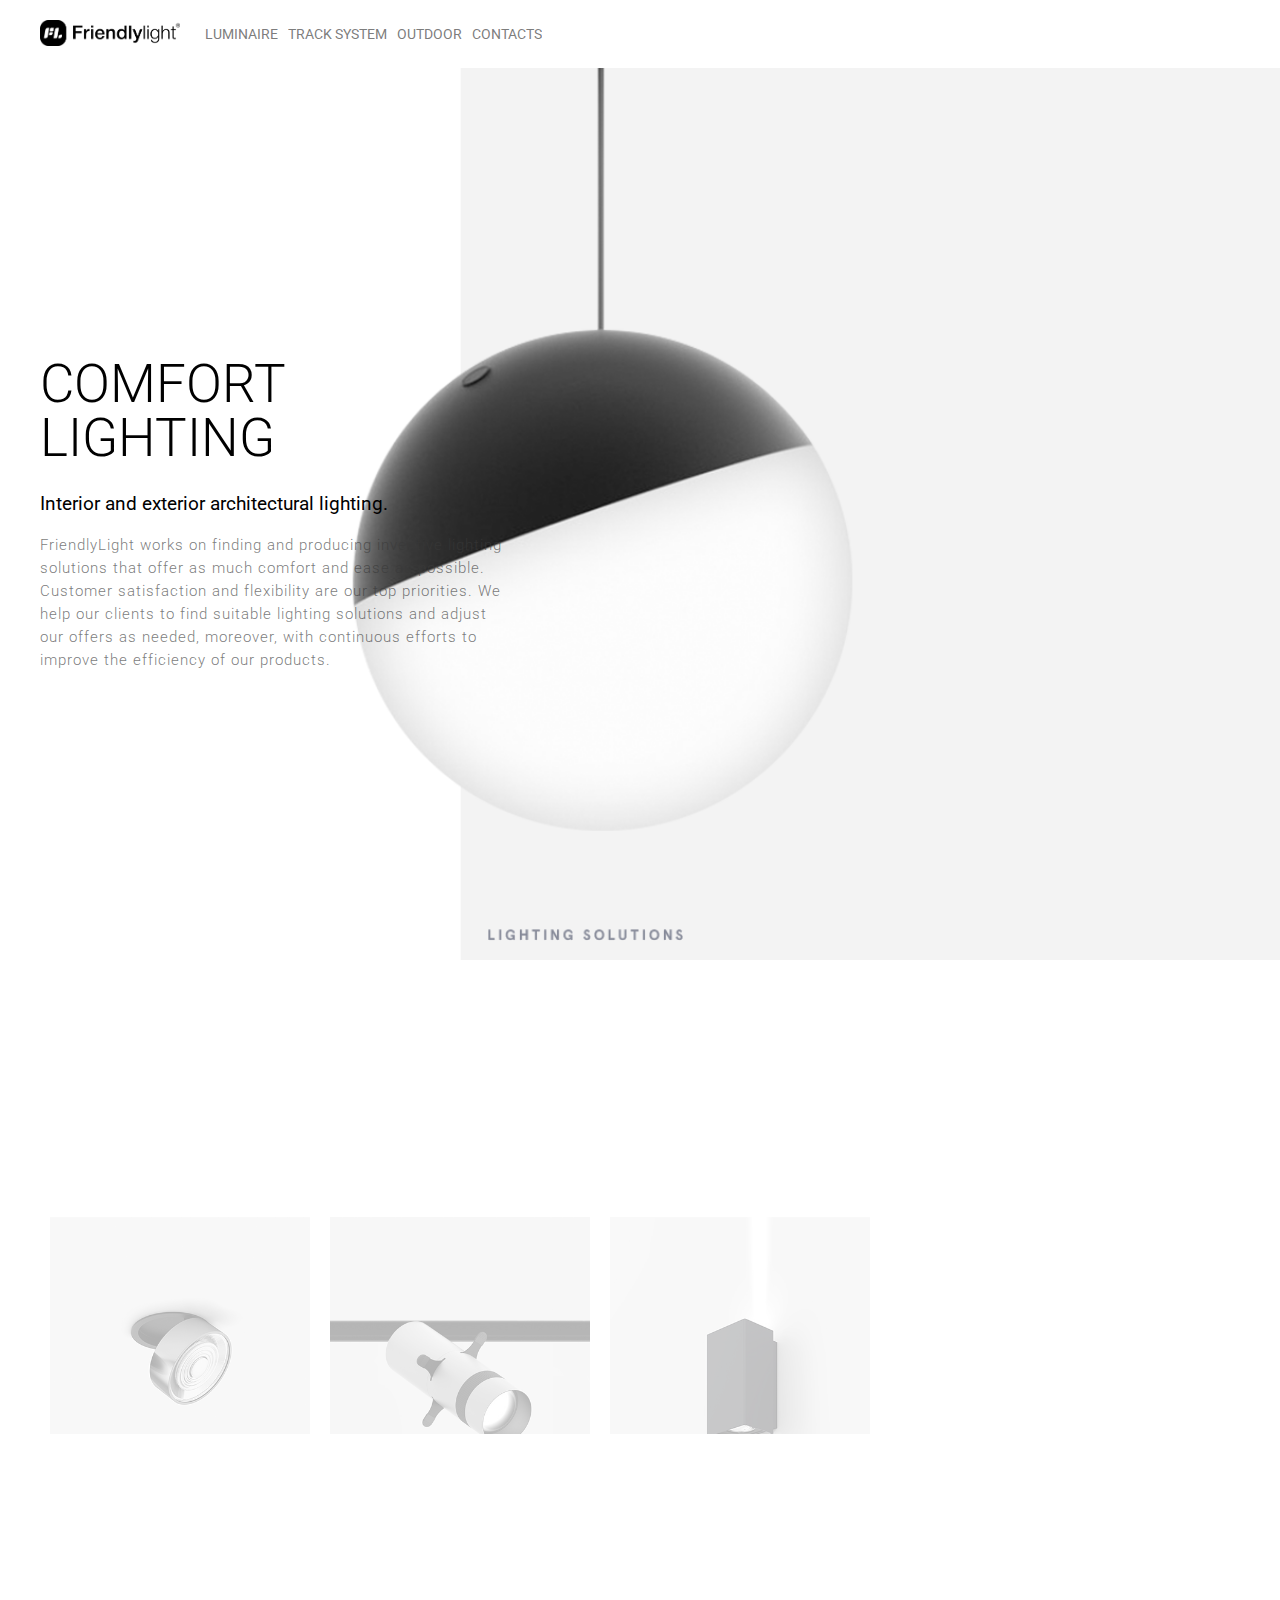
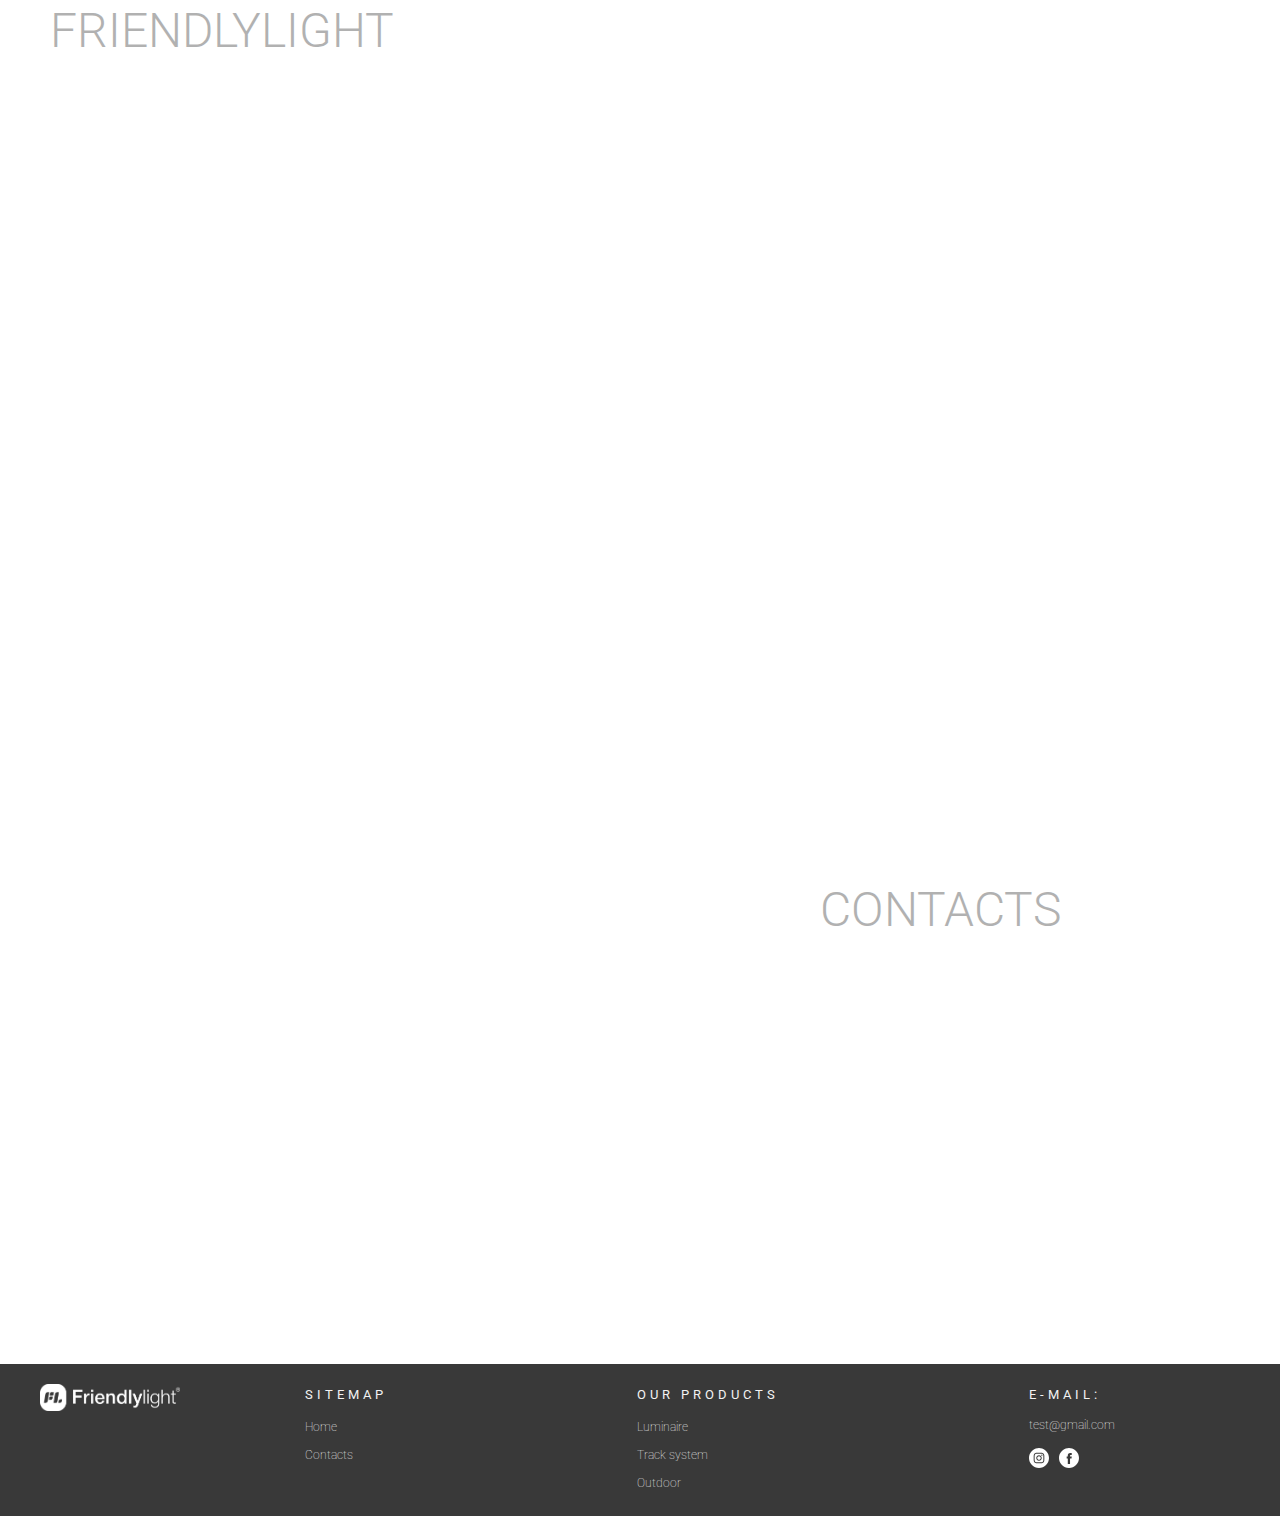
<file: index.html>
<!DOCTYPE html>
<html lang="en">

<head>
    <meta charset="UTF-8">
    <meta http-equiv="X-UA-Compatible" content="IE=edge">
    <meta name="viewport" content="width=device-width, initial-scale=1.0">

    <link rel="stylesheet" href="./assets/style/css/base.css" />
    <link rel="stylesheet" href="./assets/style/css/header.css" />
    <link rel="stylesheet" href="./assets/style/css/footer.css" />
    <link rel="stylesheet" href="./assets/style/css/main.css" />
    <link rel="stylesheet" href="./assets/style/css/about.css" />
    <link rel="stylesheet" href="./assets/style/css/homeProduct.css" />
    <link rel="stylesheet" href="./assets/style/css/homeService.css" />
    <link rel="stylesheet" href="./assets/style/css/homeContacts.css" />
    <link rel="stylesheet" href="./assets/style/css/productsPage.css" />
    <link rel="stylesheet" href="./assets/style/css/cardPages.css" />

    <title>Friendly Light</title>
</head>

<body>
    <header class="header">
        <div class="header-container">
            <div class="logo">
                <a class="logo__link" href="index.html">
                    <img class="logo__img" src="./assets/img/logo/logo1.png" alt="">
                </a>
            </div>
            <div class="navbar">
                <ul class="navbar-items">
                    <li class="navbar-item">
                        <a href="luminaire.html" class="navbar-link">Luminaire</a>
                    </li>
                    <li class="navbar-item">
                        <a href="trackSystem.html" class="navbar-link">Track system</a>
                    </li>
                    <li class="navbar-item">
                        <a href="outdoor.html" class="navbar-link">Outdoor</a>
                    </li>
                    <!-- <li class="navbar-item">
                        <a href="" class="navbar-link">Downloads</a>
                    </li> -->
                    <li class="navbar-item">
                        <a href="contacts.html" class="navbar-link">Contacts</a>
                    </li>
                </ul>
            </div>
            <div class="navbar-navigation">
                <button class="navbar-navigation__btn"><span></span></button>
            </div>
            <div class="navbar-mob">
                <ul class="navbar-mob-container">
                    <li class="navbar-mob-item">
                        <a href="luminaire.html" class="navbar-mob-link">Luminaire</a>
                    </li>
                    <li class="navbar-mob-item">
                        <a href="trackSystem.html" class="navbar-mob-link">Track system</a>
                    </li>
                    <li class="navbar-mob-item">
                        <a href="outdoor.html" class="navbar-mob-link">Outdoor</a>
                    </li>
                    <!-- <li class="navbar-mob-item">
                        <a href="" class="navbar-mob-link">Downloads</a>
                    </li> -->
                    <li class="navbar-mob-item">
                        <a href="contacts.html" class="navbar-mob-link">Contacts</a>
                    </li>
                </ul>
            </div>
        </div>
    </header>


    <main class="main">
        <section class="section home-about">
            <div class="about-container">
                <div class="title-content">
                    <h1 class="_anim-items _anim-no-hide">COMFORT LIGHTING</h1>
                    <h4 class="_anim-items _anim-no-hide">Interior and exterior architectural lighting.</h4>
                    <p class="_anim-items _anim-no-hide">FriendlyLight works on finding and producing inventive lighting
                        solutions that offer as much
                        comfort and
                        ease as possible. Customer satisfaction and flexibility are our top priorities. We help our
                        clients to find suitable lighting solutions and adjust our offers as needed, moreover, with
                        continuous efforts to improve the efficiency of our products.</p>
                </div>
                <div class="about-img _anim-items _anim-no-hide">
                    <img src="./assets/img/homePage/slide_16.png" alt="">
                </div>
            </div>

        </section>
        <section class="section home-products">
            <div class="products-container">
                <div class="container-links">
                    <a href="luminaire.html" class="card-link-item _anim-items _anim-no-hide">
                        <img src="./assets/img/homePage/group_home_1648806553.jpg" alt="">
                        <div class="card-link-name">
                            <h5>Luminaire</h5>
                        </div>
                    </a>
                    <a href="trackSystem.html" class="card-link-item _anim-items _anim-no-hide">
                        <img src="./assets/img/homePage/group_home_1632754649.jpg" alt="">
                        <div class="card-link-name">
                            <h5>Track system</h5>
                        </div>
                    </a>
                    <a href="outdoor.html" class="card-link-item _anim-items _anim-no-hide">
                        <img src="./assets/img/homePage/group_home_1648806710.jpg" alt="">
                        <div class="card-link-name">
                            <h5>Outdoor</h5>
                        </div>
                    </a>
                </div>
                <div class="title-content-products _anim-items _anim-no-hide">
                    <h2>products</h2>
                </div>

            </div>

        </section>
        <section class="section home-service">
            <div class="service-container">
                <div class="title-content-service">
                    <h2 class="_anim-items _anim-no-hide">FriendlyLight</h2>
                    <h4 class="_anim-items _anim-no-hide">leader who sets the standards</h4>
                    <ul class="service-menu">
                        <li class="service-item _anim-items _anim-no-hide">
                            <div class="service-item-title">
                                <div class="service-item-title__img">
                                    <img src="./assets/svg/svgHome/phone.svg" alt="">
                                </div>
                                <span>service</span>

                            </div>
                            <p>We always make surethat the client is satisfied.</p>
                        </li>
                        <li class="service-item _anim-items _anim-no-hide">
                            <div class="service-item-title">
                                <div class="service-item-title__img">
                                    <img src="./assets/svg/svgHome/hard.svg" alt="">
                                </div>
                                <span>QUALITY</span>

                            </div>
                            <p>We can achieve our low defect percentage by collaborating with leading market suppliers
                                for our components.</p>
                        </li>
                        <li class="service-item _anim-items _anim-no-hide">
                            <div class="service-item-title">
                                <div class="service-item-title__img">
                                    <img src="./assets/svg/svgHome/brend.svg" alt="">
                                </div>
                                <span>BRANDS</span>

                            </div>
                            <p>FriendlyLight’s key partners include: TCI, TRIDONIC, CREE, CITIZEN, SAMSUNG, BRIDGELUX,
                                LUMILEDS, TE Electronics.</p>
                        </li>
                        <li class="service-item _anim-items _anim-no-hide">
                            <div class="service-item-title">
                                <div class="service-item-title__img">
                                    <img src="./assets/svg/svgHome/text.svg" alt="">
                                </div>
                                <span>DESIGN</span>

                            </div>
                            <p>FriendlyLight luminaires have a modern design and are always in trend.</p>
                        </li>
                    </ul>
                </div>
                <div class="service-img _anim-items _anim-no-hide">
                    <img src="./assets/img/homePage/citem_66_1666196350.jpg" alt="">
                </div>
            </div>

        </section>
        <section class="section home-contacts">
            <div class="contacts-container">
                <div class="contacts-form _anim-items _anim-no-hide">
                    <form class="home-form" action="">
                        <input class="home-form__input" type="text" placeholder="Name">
                        <input class="home-form__input" type="email" placeholder="E-mail">
                        <input class="home-form__input" type="tel" placeholder="Phone number">
                        <textarea class="home-form__input" name="" id="" cols="30" rows="5"
                            placeholder="Message"></textarea>
                        <button class="home-form__button"><span>send</span></button>


                    </form>
                </div>
                <div class="contacts-title">
                    <h2 class="_anim-items _anim-no-hide">Contacts</h2>
                    <h4 class="_anim-items _anim-no-hide">ADMINISTRATION:</h4>
                    <a class="_anim-items _anim-no-hide" href="">testAdmin@gmai.com</a>
                    <h4 class="_anim-items _anim-no-hide">COMMERCIAL:</h4>
                    <a class="_anim-items _anim-no-hide" href="">testCommercial@gmai.com</a>
                </div>
            </div>
        </section>
    </main>


    <footer class="footer">
        <div class="footer-container">
            <div class="logo">
                <a class="logo__link" href="index.html">
                    <img class="logo__img" src="./assets/img/logo/logo3.png" alt="">
                </a>
            </div>
            <div class="footer-content">
                <div class="footer-item">
                    <h5>Sitemap</h5>
                    <div class="footer-link"><a href="index.html">Home</a></div>
                    <div class="footer-link"><a href="contacts.html">Contacts</a></div>
                </div>
                <div class="footer-item">
                    <h5> Our products</h5>
                    <div class="footer-link"><a href="luminaire.html">Luminaire</a></div>
                    <div class="footer-link"><a href="trackSystem.html">Track system</a></div>
                    <div class="footer-link"><a href="outdoor.html">Outdoor</a></div>
                </div>
                <div class="footer-item">
                    <h5>E-mail:</h5>
                    <a href="">test@gmail.com</a>
                    <div class="social-block">
                        <div class="social-block__item">
                            <a href=""><img src="./assets/svg/svgFooter/Instagram_white.svg" alt=""></a>
                        </div>
                        <div class="social-block__item">
                            <a href=""><img src="./assets/svg/svgFooter/Facebook_white.svg" alt=""></a>
                        </div>
                    </div>
                </div>
            </div>
        </div>
    </footer>


    <script type="module" src="app.js"></script>
</body>

</html>
</file>
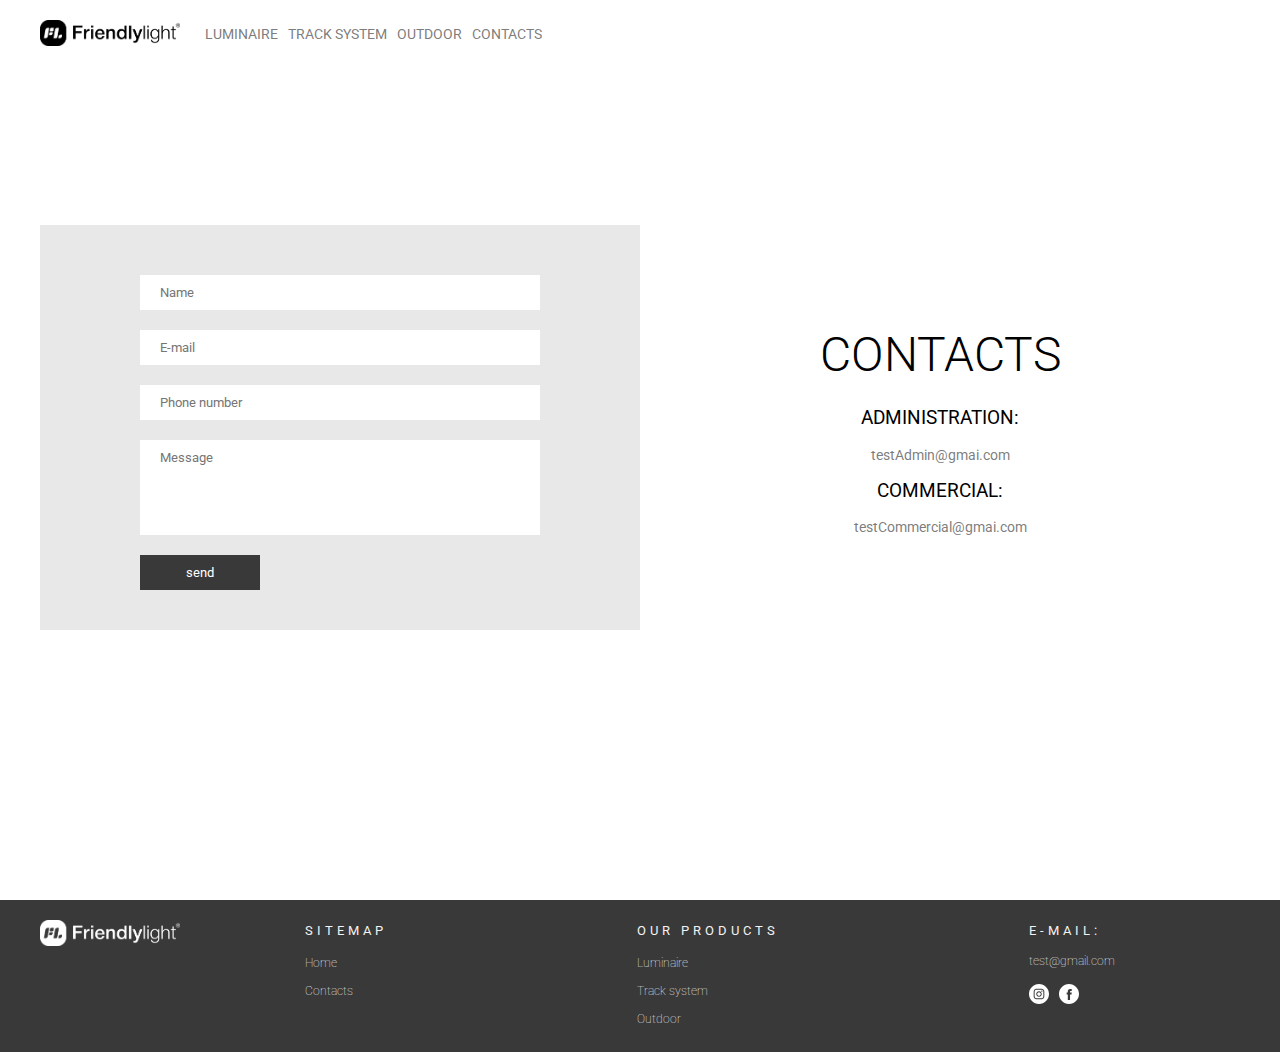
<file: contacts.html>
<!DOCTYPE html>
<html lang="en">

<head>
    <meta charset="UTF-8">
    <meta http-equiv="X-UA-Compatible" content="IE=edge">
    <meta name="viewport" content="width=device-width, initial-scale=1.0">

    <link rel="stylesheet" href="./assets/style/css/base.css" />
    <link rel="stylesheet" href="./assets/style/css/header.css" />
    <link rel="stylesheet" href="./assets/style/css/footer.css" />
    <link rel="stylesheet" href="./assets/style/css/main.css" />
    <link rel="stylesheet" href="./assets/style/css/about.css" />
    <link rel="stylesheet" href="./assets/style/css/homeProduct.css" />
    <link rel="stylesheet" href="./assets/style/css/homeService.css" />
    <link rel="stylesheet" href="./assets/style/css/homeContacts.css" />
    <link rel="stylesheet" href="./assets/style/css/productsPage.css" />
    <link rel="stylesheet" href="./assets/style/css/cardPages.css" />

    <title>Contacts</title>
</head>

<body>
    <header class="header">
        <div class="header-container">
            <div class="logo">
                <a class="logo__link" href="index.html">
                    <img class="logo__img" src="./assets/img/logo/logo1.png" alt="">
                </a>
            </div>
            <div class="navbar">
                <ul class="navbar-items">
                    <li class="navbar-item">
                        <a href="luminaire.html" class="navbar-link">Luminaire</a>
                    </li>
                    <li class="navbar-item">
                        <a href="trackSystem.html" class="navbar-link">Track system</a>
                    </li>
                    <li class="navbar-item">
                        <a href="outdoor.html" class="navbar-link">Outdoor</a>
                    </li>
                    <!-- <li class="navbar-item">
                        <a href="" class="navbar-link">Downloads</a>
                    </li> -->
                    <li class="navbar-item">
                        <a href="#" class="navbar-link">Contacts</a>
                    </li>
                </ul>
            </div>
            <div class="navbar-navigation">
                <button class="navbar-navigation__btn"><span></span></button>
            </div>
            <div class="navbar-mob">
                <ul class="navbar-mob-container">
                    <li class="navbar-mob-item">
                        <a href="luminaire.html" class="navbar-mob-link">Luminaire</a>
                    </li>
                    <li class="navbar-mob-item">
                        <a href="trackSystem.html" class="navbar-mob-link">Track system</a>
                    </li>
                    <li class="navbar-mob-item">
                        <a href="outdoor.html" class="navbar-mob-link">Outdoor</a>
                    </li>
                    <!-- <li class="navbar-mob-item">
                        <a href="" class="navbar-mob-link">Downloads</a>
                    </li> -->
                    <li class="navbar-mob-item">
                        <a href="contacts.html" class="navbar-mob-link">Contacts</a>
                    </li>
                </ul>
            </div>
        </div>
    </header>


    <main class="main">
        <section class="section home-contacts">
            <div class="contacts-container">
                <div class="contacts-form _anim-items _anim-no-hide">
                    <form class="home-form" action="">
                        <input class="home-form__input" type="text" placeholder="Name">
                        <input class="home-form__input" type="email" placeholder="E-mail">
                        <input class="home-form__input" type="tel" placeholder="Phone number">
                        <textarea class="home-form__input" name="" id="" cols="30" rows="5"
                            placeholder="Message"></textarea>
                        <button class="home-form__button"><span>send</span></button>


                    </form>
                </div>
                <div class="contacts-title">
                    <h2 class="_anim-items _anim-no-hide">Contacts</h2>
                    <h4 class="_anim-items _anim-no-hide">ADMINISTRATION:</h4>
                    <a class="_anim-items _anim-no-hide" href="">testAdmin@gmai.com</a>
                    <h4 class="_anim-items _anim-no-hide">COMMERCIAL:</h4>
                    <a class="_anim-items _anim-no-hide" href="">testCommercial@gmai.com</a>
                </div>
            </div>
        </section>
    </main>


    <footer class="footer">
        <div class="footer-container">
            <div class="logo">
                <a class="logo__link" href="index.html">
                    <img class="logo__img" src="./assets/img/logo/logo3.png" alt="">
                </a>
            </div>
            <div class="footer-content">
                <div class="footer-item">
                    <h5>Sitemap</h5>
                    <div class="footer-link"><a href="index.html">Home</a></div>
                    <div class="footer-link"><a href="contacts.html">Contacts</a></div>
                </div>
                <div class="footer-item">
                    <h5> Our products</h5>
                    <div class="footer-link"><a href="luminaire.html">Luminaire</a></div>
                    <div class="footer-link"><a href="trackSystem.html">Track system</a></div>
                    <div class="footer-link"><a href="outdoor.html">Outdoor</a></div>
                </div>
                <div class="footer-item">
                    <h5>E-mail:</h5>
                    <a href="">test@gmail.com</a>
                    <div class="social-block">
                        <div class="social-block__item">
                            <a href=""><img src="./assets/svg/svgFooter/Instagram_white.svg" alt=""></a>
                        </div>
                        <div class="social-block__item">
                            <a href=""><img src="./assets/svg/svgFooter/Facebook_white.svg" alt=""></a>
                        </div>
                    </div>
                </div>
            </div>
        </div>
    </footer>


    <script type="module" src="app.js"></script>
</body>

</html>
</file>
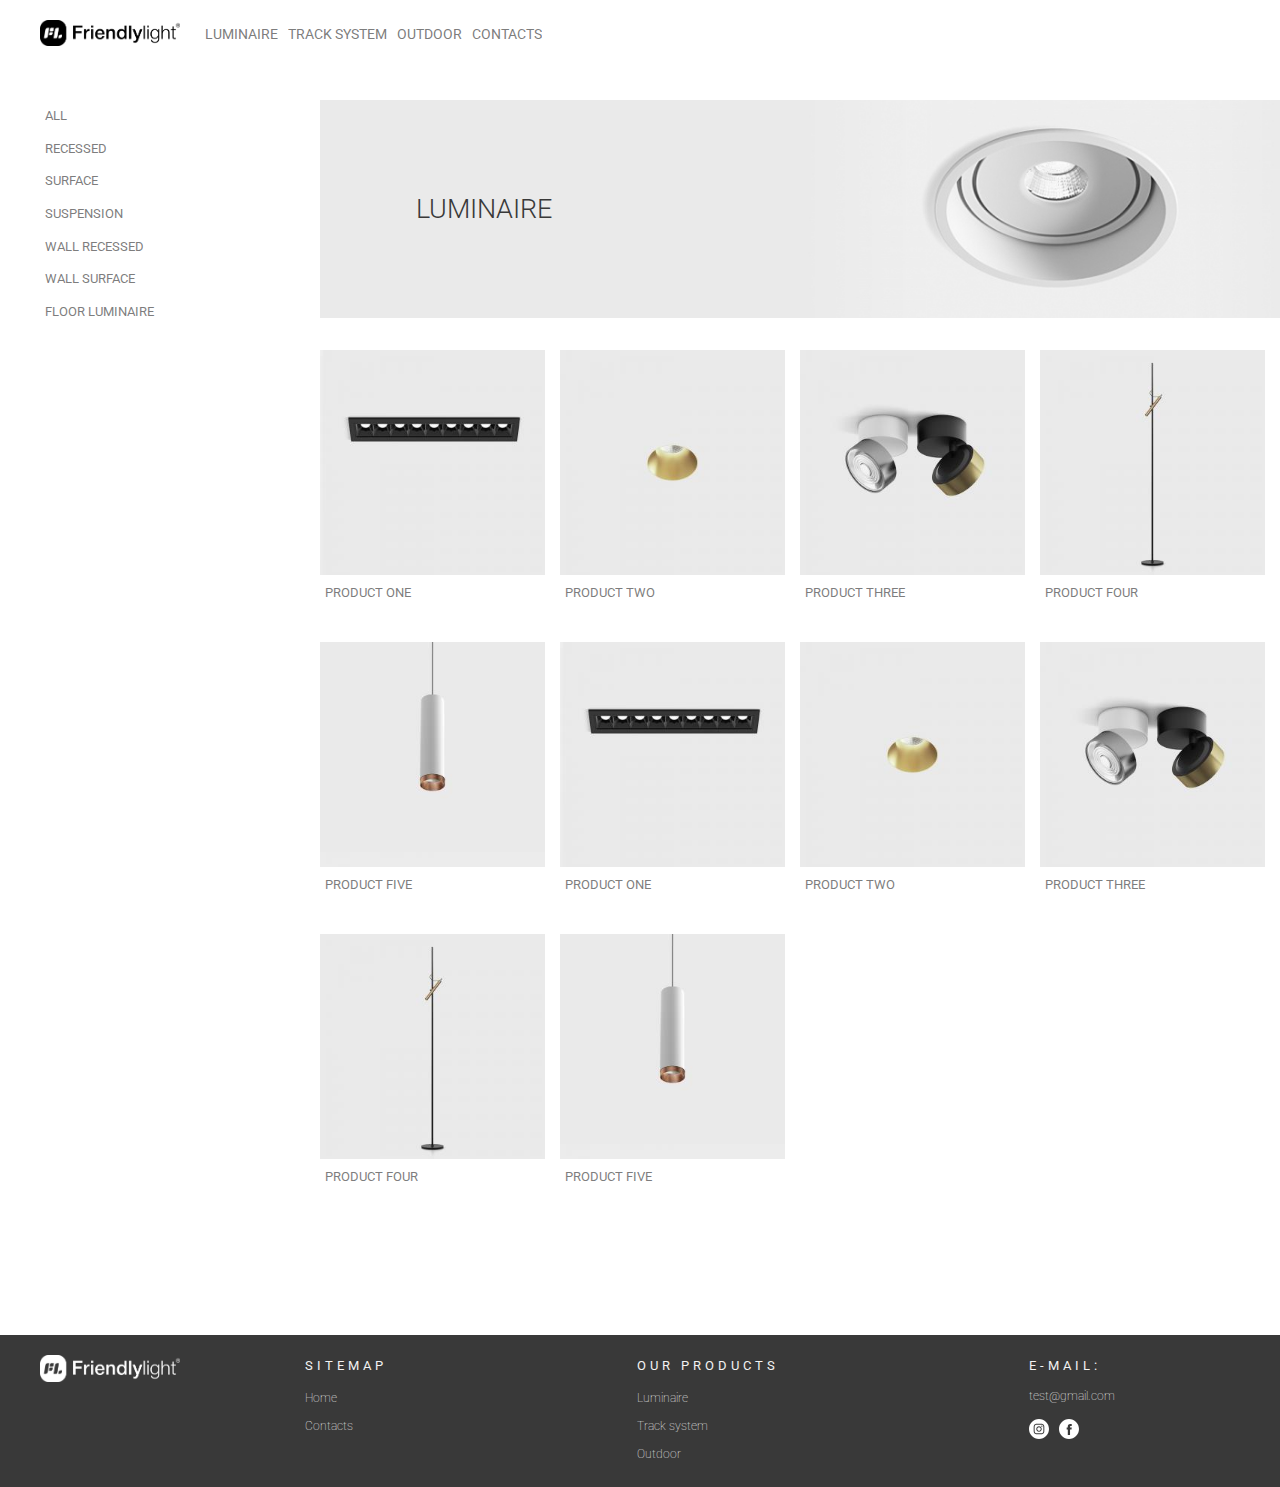
<file: luminaire.html>
<!DOCTYPE html>
<html lang="en">

<head>
    <meta charset="UTF-8">
    <meta http-equiv="X-UA-Compatible" content="IE=edge">
    <meta name="viewport" content="width=device-width, initial-scale=1.0">

    <link rel="stylesheet" href="./assets/style/css/base.css" />
    <link rel="stylesheet" href="./assets/style/css/header.css" />
    <link rel="stylesheet" href="./assets/style/css/footer.css" />
    <link rel="stylesheet" href="./assets/style/css/main.css" />
    <link rel="stylesheet" href="./assets/style/css/about.css" />
    <link rel="stylesheet" href="./assets/style/css/homeProduct.css" />
    <link rel="stylesheet" href="./assets/style/css/homeService.css" />
    <link rel="stylesheet" href="./assets/style/css/homeContacts.css" />
    <link rel="stylesheet" href="./assets/style/css/productsPage.css" />
    <link rel="stylesheet" href="./assets/style/css/cardPages.css" />


    <title>Luminaire</title>
</head>

<body>
    <header class="header">
        <div class="header-container">
            <div class="logo">
                <a class="logo__link" href="index.html">
                    <img class="logo__img" src="./assets/img/logo/logo1.png" alt="">
                </a>
            </div>
            <div class="navbar">
                <ul class="navbar-items">
                    <li class="navbar-item">
                        <a href="" class="navbar-link">Luminaire</a>
                    </li>
                    <li class="navbar-item">
                        <a href="trackSystem.html" class="navbar-link">Track system</a>
                    </li>
                    <li class="navbar-item">
                        <a href="outdoor.html" class="navbar-link">Outdoor</a>
                    </li>
                    <!-- <li class="navbar-item">
                        <a href="" class="navbar-link">Downloads</a>
                    </li> -->
                    <li class="navbar-item">
                        <a href="contacts.html" class="navbar-link">Contacts</a>
                    </li>
                </ul>
            </div>
            <div class="navbar-navigation">
                <button class="navbar-navigation__btn"><span></span></button>
            </div>
            <div class="navbar-mob">
                <ul class="navbar-mob-container">
                    <li class="navbar-mob-item">
                        <a href="" class="navbar-mob-link">Luminaire</a>
                    </li>
                    <li class="navbar-mob-item">
                        <a href="trackSystem.html" class="navbar-mob-link">Track system</a>
                    </li>
                    <li class="navbar-mob-item">
                        <a href="outdoor.html" class="navbar-mob-link">Outdoor</a>
                    </li>
                    <!-- <li class="navbar-mob-item">
                        <a href="" class="navbar-mob-link">Downloads</a>
                    </li> -->
                    <li class="navbar-mob-item">
                        <a href="contacts.html" class="navbar-mob-link">Contacts</a>
                    </li>
                </ul>
            </div>
        </div>
    </header>


    <main class="main visibleContent">
        <section class="productsPage-section">
            <div class="productsPage-container">
                <ul class="productsPage-content productsPage-content-links">
                    <li class="productsPage-content-links__items">
                        <div href="" class="productsPage-content-links__link">
                            <h5>all</h5>
                        </div>
                    </li>
                    <li class="productsPage-content-links__items">
                        <div href="" class="productsPage-content-links__link">
                            <h5>Recessed</h5>
                        </div>
                    </li>
                    <li class="productsPage-content-links__items">
                        <div href="" class="productsPage-content-links__link">
                            <h5>Surface</h5>
                        </div>
                    </li>
                    <li class="productsPage-content-links__items">
                        <div href="" class="productsPage-content-links__link">
                            <h5>Suspension</h5>
                        </div>
                    </li>
                    <li class="productsPage-content-links__items">
                        <div href="" class="productsPage-content-links__link">
                            <h5>Wall recessed</h5>
                        </div>
                    </li>
                    <li class="productsPage-content-links__items">
                        <div href="" class="productsPage-content-links__link">
                            <h5>Wall surface</h5>
                        </div>
                    </li>
                    <li class="productsPage-content-links__items">
                        <div href="" class="productsPage-content-links__link">
                            <h5>Floor luminaire</h5>
                        </div>
                    </li>
                </ul>
                <div class="productsPage-content productsPage-content-cards">
                    <div class="products-cards-content">
                        <div class="products-cards-content__item">
                            <div class="card-item-box">
                                <div class="card-item-box-img">
                                    <img src="./assets/img/productsPage/nogroup.jpg" alt="">
                                    <div class="card-item-box-img__title">
                                        <h3>Luminaire</h3>
                                    </div>
                                </div>
                                <div class="card-item-box-content">
                                    <a href="" class="card-products-links">
                                        <img src="./assets/img/imgProductsLinks/img_1.jpg" alt="">
                                        <div class="card-products-name">
                                            <h5>product one</h5>
                                        </div>

                                    </a>
                                    <a href="" class="card-products-links">
                                        <img src="./assets/img/imgProductsLinks/img_2.jpg" alt="">
                                        <div class="card-products-name">
                                            <h5>product two</h5>
                                        </div>
                                    </a>
                                    <a href="solSurf.html" class="card-products-links">
                                        <img src="./assets/img/imgProductsLinks/img_3.jpg" alt="">
                                        <div class="card-products-name">
                                            <h5>product three</h5>
                                        </div>
                                    </a>
                                    <a href="" class="card-products-links">
                                        <img src="./assets/img/imgProductsLinks/img_4.jpg" alt="">
                                        <div class="card-products-name">
                                            <h5>product four</h5>
                                        </div>
                                    </a>
                                    <a href="" class="card-products-links">
                                        <img src="./assets/img/imgProductsLinks/img_5.jpg" alt="">
                                        <div class="card-products-name">
                                            <h5>product five</h5>
                                        </div>
                                    </a>
                                    <a href="" class="card-products-links">
                                        <img src="./assets/img/imgProductsLinks/img_1.jpg" alt="">
                                        <div class="card-products-name">
                                            <h5>product one</h5>
                                        </div>

                                    </a>
                                    <a href="" class="card-products-links">
                                        <img src="./assets/img/imgProductsLinks/img_2.jpg" alt="">
                                        <div class="card-products-name">
                                            <h5>product two</h5>
                                        </div>
                                    </a>
                                    <a href="" class="card-products-links">
                                        <img src="./assets/img/imgProductsLinks/img_3.jpg" alt="">
                                        <div class="card-products-name">
                                            <h5>product three</h5>
                                        </div>
                                    </a>
                                    <a href="" class="card-products-links">
                                        <img src="./assets/img/imgProductsLinks/img_4.jpg" alt="">
                                        <div class="card-products-name">
                                            <h5>product four</h5>
                                        </div>
                                    </a>
                                    <a href="" class="card-products-links">
                                        <img src="./assets/img/imgProductsLinks/img_5.jpg" alt="">
                                        <div class="card-products-name">
                                            <h5>product five</h5>
                                        </div>
                                    </a>
                                </div>
                            </div>
                        </div>
                        <div class="products-cards-content__item">
                            <div class="card-item-box">
                                <div class="card-item-box-img">
                                    <img src="./assets/img/productsPage/group_recessed.jpg" alt="">
                                    <div class="card-item-box-img__title">
                                        <h3>Luminaire</h3>
                                        <span>Recessed</span>
                                    </div>
                                </div>
                                <div class="card-item-box-content">
                                    <a href="" class="card-products-links">
                                        <img src="./assets/img/imgProductsLinks/img_1.jpg" alt="">
                                        <div class="card-products-name">
                                            <h5>product one</h5>
                                        </div>

                                    </a>
                                    <a href="" class="card-products-links">
                                        <img src="./assets/img/imgProductsLinks/img_2.jpg" alt="">
                                        <div class="card-products-name">
                                            <h5>product two</h5>
                                        </div>
                                    </a>

                                </div>
                            </div>
                        </div>
                        <div class="products-cards-content__item">
                            <div class="card-item-box">
                                <div class="card-item-box-img">
                                    <img src="./assets/img/productsPage/group_surface.jpg" alt="">
                                    <div class="card-item-box-img__title">
                                        <h3>Luminaire</h3>
                                        <span>Surface</span>
                                    </div>
                                </div>
                                <div class="card-item-box-content">
                                    <a href="" class="card-products-links">
                                        <img src="./assets/img/imgProductsLinks/img_1.jpg" alt="">
                                        <div class="card-products-name">
                                            <h5>product one</h5>
                                        </div>

                                    </a>
                                    <a href="" class="card-products-links">
                                        <img src="./assets/img/imgProductsLinks/img_2.jpg" alt="">
                                        <div class="card-products-name">
                                            <h5>product two</h5>
                                        </div>
                                    </a>
                                    <a href="" class="card-products-links">
                                        <img src="./assets/img/imgProductsLinks/img_3.jpg" alt="">
                                        <div class="card-products-name">
                                            <h5>product three</h5>
                                        </div>
                                    </a>
                                    <a href="" class="card-products-links">
                                        <img src="./assets/img/imgProductsLinks/img_4.jpg" alt="">
                                        <div class="card-products-name">
                                            <h5>product four</h5>
                                        </div>
                                    </a>
                                    <a href="" class="card-products-links">
                                        <img src="./assets/img/imgProductsLinks/img_5.jpg" alt="">
                                        <div class="card-products-name">
                                            <h5>product five</h5>
                                        </div>
                                    </a>

                                </div>
                            </div>
                        </div>
                        <div class="products-cards-content__item">
                            <div class="card-item-box">
                                <div class="card-item-box-img">
                                    <img src="./assets/img/productsPage/group_suspension.jpg" alt="">
                                    <div class="card-item-box-img__title">
                                        <h3>Luminaire</h3>
                                        <span>suspension</span>
                                    </div>
                                </div>
                                <div class="card-item-box-content">
                                    <a href="" class="card-products-links">
                                        <img src="./assets/img/imgProductsLinks/img_1.jpg" alt="">
                                        <div class="card-products-name">
                                            <h5>product one</h5>
                                        </div>

                                    </a>
                                    <a href="" class="card-products-links">
                                        <img src="./assets/img/imgProductsLinks/img_2.jpg" alt="">
                                        <div class="card-products-name">
                                            <h5>product two</h5>
                                        </div>
                                    </a>

                                </div>
                            </div>
                        </div>
                        <div class="products-cards-content__item">
                            <div class="card-item-box">
                                <div class="card-item-box-img">
                                    <img src="./assets/img/productsPage/group_wall_recessed.jpg" alt="">
                                    <div class="card-item-box-img__title">
                                        <h3>Luminaire</h3>
                                        <span>wall recessed</span>
                                    </div>
                                </div>
                                <div class="card-item-box-content">
                                    <a href="" class="card-products-links">
                                        <img src="./assets/img/imgProductsLinks/img_1.jpg" alt="">
                                        <div class="card-products-name">
                                            <h5>product one</h5>
                                        </div>

                                    </a>
                                    <a href="" class="card-products-links">
                                        <img src="./assets/img/imgProductsLinks/img_2.jpg" alt="">
                                        <div class="card-products-name">
                                            <h5>product two</h5>
                                        </div>
                                    </a>

                                </div>
                            </div>
                        </div>
                        <div class="products-cards-content__item">
                            <div class="card-item-box">
                                <div class="card-item-box-img">
                                    <img src="./assets/img/productsPage/group_wall_surface.jpg" alt="">
                                    <div class="card-item-box-img__title">
                                        <h3>Luminaire</h3>
                                        <span>wall surface</span>
                                    </div>
                                </div>
                                <div class="card-item-box-content">
                                    <a href="" class="card-products-links">
                                        <img src="./assets/img/imgProductsLinks/img_1.jpg" alt="">
                                        <div class="card-products-name">
                                            <h5>product one</h5>
                                        </div>

                                    </a>
                                    <a href="" class="card-products-links">
                                        <img src="./assets/img/imgProductsLinks/img_2.jpg" alt="">
                                        <div class="card-products-name">
                                            <h5>product two</h5>
                                        </div>
                                    </a>

                                </div>
                            </div>
                        </div>
                        <div class="products-cards-content__item">
                            <div class="card-item-box">
                                <div class="card-item-box-img">
                                    <img src="./assets/img/productsPage/group_floor_luminaire.jpg" alt="">
                                    <div class="card-item-box-img__title">
                                        <h3>Luminaire</h3>
                                        <span>floor luminaired</span>
                                    </div>
                                </div>
                                <div class="card-item-box-content">
                                    <a href="" class="card-products-links">
                                        <img src="./assets/img/imgProductsLinks/img_1.jpg" alt="">
                                        <div class="card-products-name">
                                            <h5>product one</h5>
                                        </div>

                                    </a>
                                    <a href="" class="card-products-links">
                                        <img src="./assets/img/imgProductsLinks/img_2.jpg" alt="">
                                        <div class="card-products-name">
                                            <h5>product two</h5>
                                        </div>
                                    </a>

                                </div>
                            </div>
                        </div>
                    </div>
                </div>
            </div>
        </section>
    </main>
    <footer class="footer">
        <div class="footer-container">
            <div class="logo">
                <a class="logo__link" href="index.html">
                    <img class="logo__img" src="./assets/img/logo/logo3.png" alt="">
                </a>
            </div>
            <div class="footer-content">
                <div class="footer-item">
                    <h5>Sitemap</h5>
                    <div class="footer-link"><a href="index.html">Home</a></div>
                    <div class="footer-link"><a href="contacts.html">Contacts</a></div>
                </div>
                <div class="footer-item">
                    <h5> Our products</h5>
                    <div class="footer-link"><a href="luminaire.html">Luminaire</a></div>
                    <div class="footer-link"><a href="trackSystem.html">Track system</a></div>
                    <div class="footer-link"><a href="outdoor.html">Outdoor</a></div>
                </div>
                <div class="footer-item">
                    <h5>E-mail:</h5>
                    <a href="">test@gmail.com</a>
                    <div class="social-block">
                        <div class="social-block__item">
                            <a href=""><img src="./assets/svg/svgFooter/Instagram_white.svg" alt=""></a>
                        </div>
                        <div class="social-block__item">
                            <a href=""><img src="./assets/svg/svgFooter/Facebook_white.svg" alt=""></a>
                        </div>
                    </div>
                </div>
            </div>
        </div>
    </footer>


    <script type="module" src="app.js"></script>
</body>

</html>
</file>
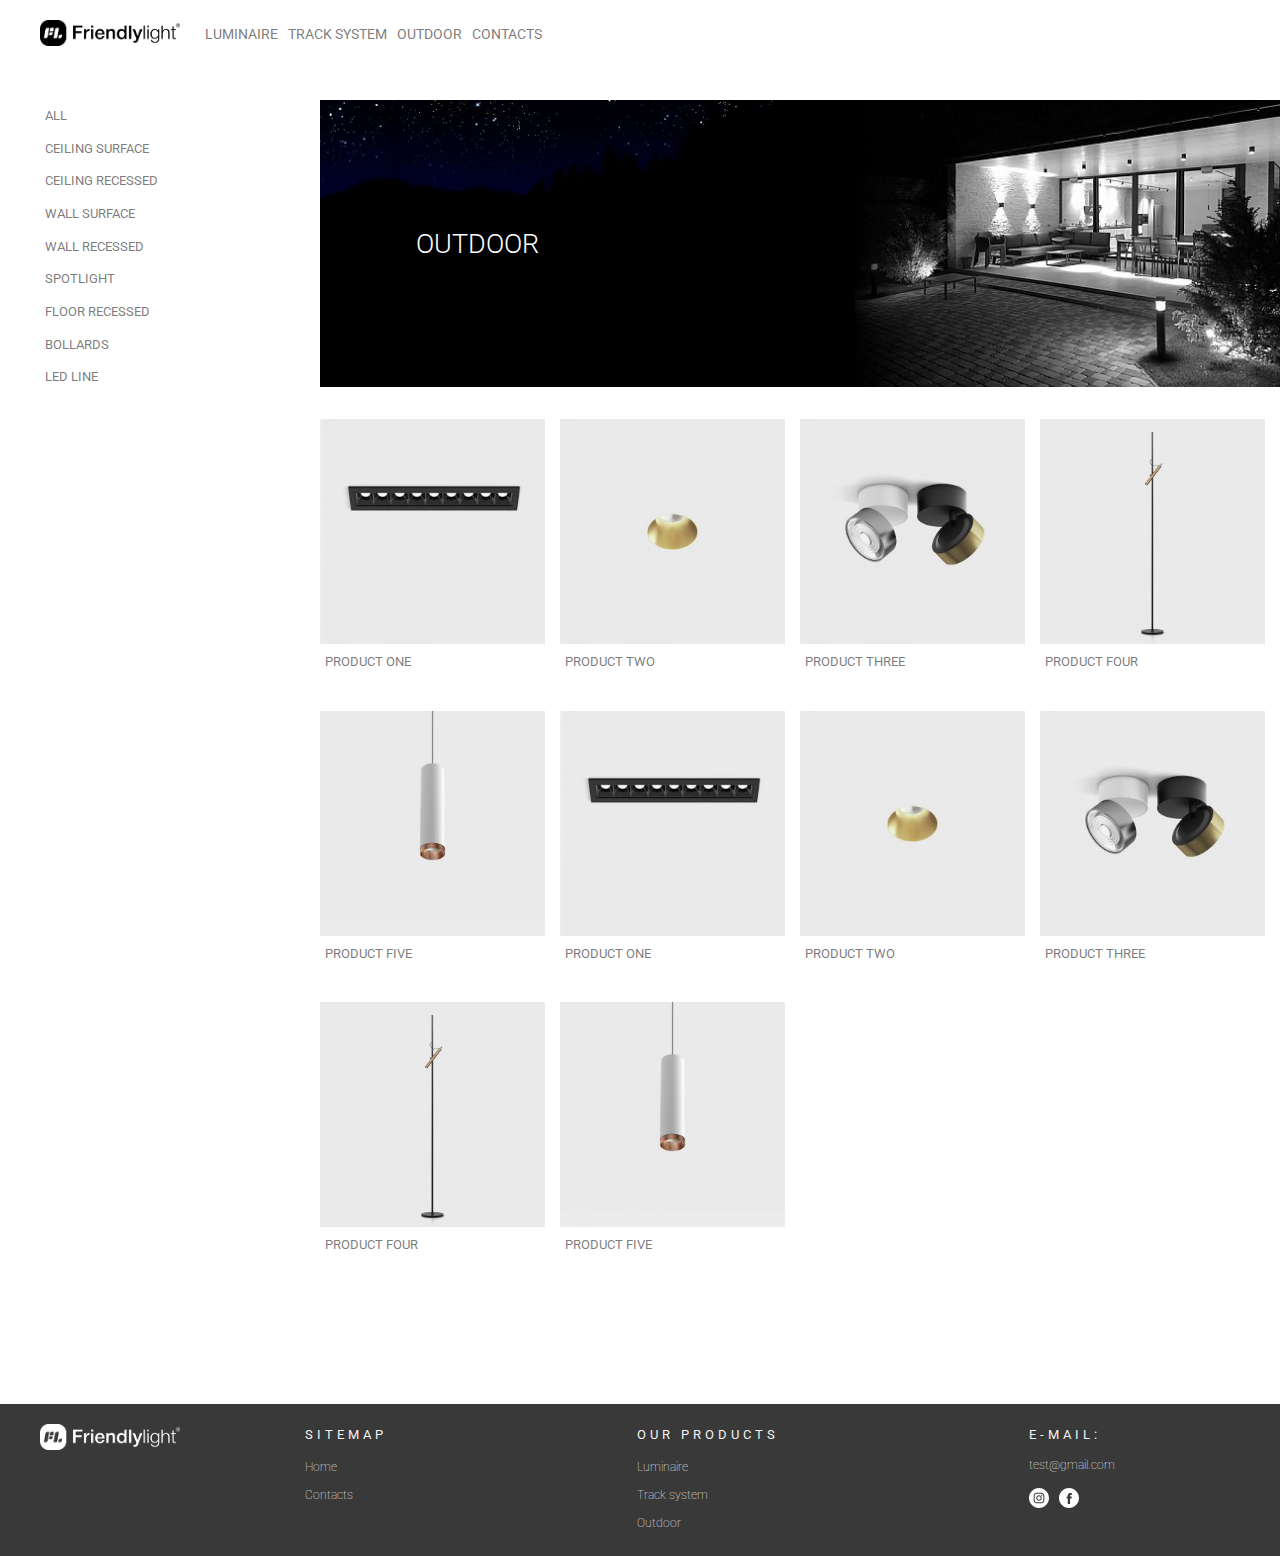
<file: outdoor.html>
<!DOCTYPE html>
<html lang="en">

<head>
    <meta charset="UTF-8">
    <meta http-equiv="X-UA-Compatible" content="IE=edge">
    <meta name="viewport" content="width=device-width, initial-scale=1.0">

    <link rel="stylesheet" href="./assets/style/css/base.css" />
    <link rel="stylesheet" href="./assets/style/css/header.css" />
    <link rel="stylesheet" href="./assets/style/css/footer.css" />
    <link rel="stylesheet" href="./assets/style/css/main.css" />
    <link rel="stylesheet" href="./assets/style/css/about.css" />
    <link rel="stylesheet" href="./assets/style/css/homeProduct.css" />
    <link rel="stylesheet" href="./assets/style/css/homeService.css" />
    <link rel="stylesheet" href="./assets/style/css/homeContacts.css" />
    <link rel="stylesheet" href="./assets/style/css/productsPage.css" />
    <link rel="stylesheet" href="./assets/style/css/cardPages.css" />

    <title>Outdoor</title>
</head>

<body>
    <header class="header">
        <div class="header-container">
            <div class="logo">
                <a class="logo__link" href="index.html">
                    <img class="logo__img" src="./assets/img/logo/logo1.png" alt="">
                </a>
            </div>
            <div class="navbar">
                <ul class="navbar-items">
                    <li class="navbar-item">
                        <a href="luminaire.html" class="navbar-link">Luminaire</a>
                    </li>
                    <li class="navbar-item">
                        <a href="trackSystem.html" class="navbar-link">Track system</a>
                    </li>
                    <li class="navbar-item">
                        <a href="outdoor.html" class="navbar-link">Outdoor</a>
                    </li>
                    <!-- <li class="navbar-item">
                        <a href="" class="navbar-link">Downloads</a>
                    </li> -->
                    <li class="navbar-item">
                        <a href="contacts.html" class="navbar-link">Contacts</a>
                    </li>
                </ul>
            </div>
            <div class="navbar-navigation">
                <button class="navbar-navigation__btn"><span></span></button>
            </div>
            <div class="navbar-mob">
                <ul class="navbar-mob-container">
                    <li class="navbar-mob-item">
                        <a href="luminaire.html" class="navbar-mob-link">Luminaire</a>
                    </li>
                    <li class="navbar-mob-item">
                        <a href="trackSystem.html" class="navbar-mob-link">Track system</a>
                    </li>
                    <li class="navbar-mob-item">
                        <a href="outdoor.html" class="navbar-mob-link">Outdoor</a>
                    </li>
                    <!-- <li class="navbar-mob-item">
                        <a href="" class="navbar-mob-link">Downloads</a>
                    </li> -->
                    <li class="navbar-mob-item">
                        <a href="contacts.html" class="navbar-mob-link">Contacts</a>
                    </li>
                </ul>
            </div>
        </div>
    </header>


    <main class="main visibleContent">
        <section class="productsPage-section">
            <div class="productsPage-container">
                <ul class="productsPage-content productsPage-content-links">
                    <li class="productsPage-content-links__items">
                        <div href="" class="productsPage-content-links__link">
                            <h5>all</h5>
                        </div>
                    </li>
                    <li class="productsPage-content-links__items">
                        <div href="" class="productsPage-content-links__link">
                            <h5>Ceiling surface</h5>
                        </div>
                    </li>
                    <li class="productsPage-content-links__items">
                        <div href="" class="productsPage-content-links__link">
                            <h5>Ceiling recessed</h5>
                        </div>
                    </li>
                    <li class="productsPage-content-links__items">
                        <div href="" class="productsPage-content-links__link">
                            <h5>Wall surface</h5>
                        </div>
                    </li>
                    <li class="productsPage-content-links__items">
                        <div href="" class="productsPage-content-links__link">
                            <h5>Wall recessed</h5>
                        </div>
                    </li>
                    <li class="productsPage-content-links__items">
                        <div href="" class="productsPage-content-links__link">
                            <h5>Spotlight</h5>
                        </div>
                    </li>
                    <li class="productsPage-content-links__items">
                        <div href="" class="productsPage-content-links__link">
                            <h5>Floor recessed</h5>
                        </div>
                    </li>
                    <li class="productsPage-content-links__items">
                        <div href="" class="productsPage-content-links__link">
                            <h5>Bollards</h5>
                        </div>
                    </li>
                    <li class="productsPage-content-links__items">
                        <div href="" class="productsPage-content-links__link">
                            <h5>Led line</h5>
                        </div>
                    </li>
                </ul>
                <div class="productsPage-content productsPage-content-cards">
                    <div class="products-cards-content">
                        <div class="products-cards-content__item">
                            <div class="card-item-box">
                                <div class="card-item-box-img">
                                    <img src="./assets/img/productsPage/outdoor.jpg" alt="">
                                    <div class="card-item-box-img__title card-item-box-img__title_white">
                                        <h3>outdoor</h3>
                                    </div>
                                </div>
                                <div class="card-item-box-content">
                                    <a href="" class="card-products-links">
                                        <img src="./assets/img/imgProductsLinks/img_1.jpg" alt="">
                                        <div class="card-products-name">
                                            <h5>product one</h5>
                                        </div>

                                    </a>
                                    <a href="" class="card-products-links">
                                        <img src="./assets/img/imgProductsLinks/img_2.jpg" alt="">
                                        <div class="card-products-name">
                                            <h5>product two</h5>
                                        </div>
                                    </a>
                                    <a href="" class="card-products-links">
                                        <img src="./assets/img/imgProductsLinks/img_3.jpg" alt="">
                                        <div class="card-products-name">
                                            <h5>product three</h5>
                                        </div>
                                    </a>
                                    <a href="" class="card-products-links">
                                        <img src="./assets/img/imgProductsLinks/img_4.jpg" alt="">
                                        <div class="card-products-name">
                                            <h5>product four</h5>
                                        </div>
                                    </a>
                                    <a href="" class="card-products-links">
                                        <img src="./assets/img/imgProductsLinks/img_5.jpg" alt="">
                                        <div class="card-products-name">
                                            <h5>product five</h5>
                                        </div>
                                    </a>
                                    <a href="" class="card-products-links">
                                        <img src="./assets/img/imgProductsLinks/img_1.jpg" alt="">
                                        <div class="card-products-name">
                                            <h5>product one</h5>
                                        </div>

                                    </a>
                                    <a href="" class="card-products-links">
                                        <img src="./assets/img/imgProductsLinks/img_2.jpg" alt="">
                                        <div class="card-products-name">
                                            <h5>product two</h5>
                                        </div>
                                    </a>
                                    <a href="" class="card-products-links">
                                        <img src="./assets/img/imgProductsLinks/img_3.jpg" alt="">
                                        <div class="card-products-name">
                                            <h5>product three</h5>
                                        </div>
                                    </a>
                                    <a href="" class="card-products-links">
                                        <img src="./assets/img/imgProductsLinks/img_4.jpg" alt="">
                                        <div class="card-products-name">
                                            <h5>product four</h5>
                                        </div>
                                    </a>
                                    <a href="" class="card-products-links">
                                        <img src="./assets/img/imgProductsLinks/img_5.jpg" alt="">
                                        <div class="card-products-name">
                                            <h5>product five</h5>
                                        </div>
                                    </a>
                                </div>
                            </div>
                        </div>
                        <div class="products-cards-content__item">
                            <div class="card-item-box">
                                <div class="card-item-box-img">
                                    <img src="./assets/img/productsPage/outdoor.jpg" alt="">
                                    <div class="card-item-box-img__title card-item-box-img__title_white">
                                        <h3>outdoor</h3>
                                        <span>Ceiling surface</span>
                                    </div>
                                </div>
                                <div class="card-item-box-content">
                                    <a href="" class="card-products-links">
                                        <img src="./assets/img/imgProductsLinks/img_1.jpg" alt="">
                                        <div class="card-products-name">
                                            <h5>product one</h5>
                                        </div>

                                    </a>
                                    <a href="" class="card-products-links">
                                        <img src="./assets/img/imgProductsLinks/img_2.jpg" alt="">
                                        <div class="card-products-name">
                                            <h5>product two</h5>
                                        </div>
                                    </a>

                                </div>
                            </div>
                        </div>
                        <div class="products-cards-content__item">
                            <div class="card-item-box">
                                <div class="card-item-box-img">
                                    <img src="./assets/img/productsPage/outdoor.jpg" alt="">
                                    <div class="card-item-box-img__title card-item-box-img__title_white">
                                        <h3>outdoor</h3>
                                        <span>Ceiling recessed</span>
                                    </div>
                                </div>
                                <div class="card-item-box-content">
                                    <a href="" class="card-products-links">
                                        <img src="./assets/img/imgProductsLinks/img_1.jpg" alt="">
                                        <div class="card-products-name">
                                            <h5>product one</h5>
                                        </div>

                                    </a>
                                    <a href="" class="card-products-links">
                                        <img src="./assets/img/imgProductsLinks/img_2.jpg" alt="">
                                        <div class="card-products-name">
                                            <h5>product two</h5>
                                        </div>
                                    </a>
                                    <a href="" class="card-products-links">
                                        <img src="./assets/img/imgProductsLinks/img_3.jpg" alt="">
                                        <div class="card-products-name">
                                            <h5>product three</h5>
                                        </div>
                                    </a>
                                    <a href="" class="card-products-links">
                                        <img src="./assets/img/imgProductsLinks/img_4.jpg" alt="">
                                        <div class="card-products-name">
                                            <h5>product four</h5>
                                        </div>
                                    </a>
                                    <a href="" class="card-products-links">
                                        <img src="./assets/img/imgProductsLinks/img_5.jpg" alt="">
                                        <div class="card-products-name">
                                            <h5>product five</h5>
                                        </div>
                                    </a>

                                </div>
                            </div>
                        </div>
                        <div class="products-cards-content__item">
                            <div class="card-item-box">
                                <div class="card-item-box-img">
                                    <img src="./assets/img/productsPage/outdoor.jpg" alt="">
                                    <div class="card-item-box-img__title card-item-box-img__title_white">
                                        <h3>outdoor</h3>
                                        <span>Wall surface</span>
                                    </div>
                                </div>
                                <div class="card-item-box-content">
                                    <a href="" class="card-products-links">
                                        <img src="./assets/img/imgProductsLinks/img_1.jpg" alt="">
                                        <div class="card-products-name">
                                            <h5>product one</h5>
                                        </div>

                                    </a>
                                    <a href="" class="card-products-links">
                                        <img src="./assets/img/imgProductsLinks/img_2.jpg" alt="">
                                        <div class="card-products-name">
                                            <h5>product two</h5>
                                        </div>
                                    </a>

                                </div>
                            </div>
                        </div>
                        <div class="products-cards-content__item">
                            <div class="card-item-box">
                                <div class="card-item-box-img">
                                    <img src="./assets/img/productsPage/outdoor.jpg" alt="">
                                    <div class="card-item-box-img__title card-item-box-img__title_white">
                                        <h3>outdoor</h3>
                                        <span>wall recessed</span>
                                    </div>
                                </div>
                                <div class="card-item-box-content">
                                    <a href="" class="card-products-links">
                                        <img src="./assets/img/imgProductsLinks/img_1.jpg" alt="">
                                        <div class="card-products-name">
                                            <h5>product one</h5>
                                        </div>

                                    </a>
                                    <a href="" class="card-products-links">
                                        <img src="./assets/img/imgProductsLinks/img_2.jpg" alt="">
                                        <div class="card-products-name">
                                            <h5>product two</h5>
                                        </div>
                                    </a>

                                </div>
                            </div>
                        </div>
                        <div class="products-cards-content__item">
                            <div class="card-item-box">
                                <div class="card-item-box-img">
                                    <img src="./assets/img/productsPage/outdoor.jpg" alt="">
                                    <div class="card-item-box-img__title card-item-box-img__title_white">
                                        <h3>outdoor</h3>
                                        <span>Spotlight</span>
                                    </div>
                                </div>
                                <div class="card-item-box-content">
                                    <a href="" class="card-products-links">
                                        <img src="./assets/img/imgProductsLinks/img_1.jpg" alt="">
                                        <div class="card-products-name">
                                            <h5>product one</h5>
                                        </div>

                                    </a>
                                    <a href="" class="card-products-links">
                                        <img src="./assets/img/imgProductsLinks/img_2.jpg" alt="">
                                        <div class="card-products-name">
                                            <h5>product two</h5>
                                        </div>
                                    </a>

                                </div>
                            </div>
                        </div>
                        <div class="products-cards-content__item">
                            <div class="card-item-box">
                                <div class="card-item-box-img">
                                    <img src="./assets/img/productsPage/outdoor.jpg" alt="">
                                    <div class="card-item-box-img__title card-item-box-img__title_white">
                                        <h3>outdoor</h3>
                                        <span>Floor recessed</span>
                                    </div>
                                </div>
                                <div class="card-item-box-content">
                                    <a href="" class="card-products-links">
                                        <img src="./assets/img/imgProductsLinks/img_1.jpg" alt="">
                                        <div class="card-products-name">
                                            <h5>product one</h5>
                                        </div>

                                    </a>
                                    <a href="" class="card-products-links">
                                        <img src="./assets/img/imgProductsLinks/img_2.jpg" alt="">
                                        <div class="card-products-name">
                                            <h5>product two</h5>
                                        </div>
                                    </a>

                                </div>
                            </div>
                        </div>
                        <div class="products-cards-content__item">
                            <div class="card-item-box">
                                <div class="card-item-box-img">
                                    <img src="./assets/img/productsPage/outdoor.jpg" alt="">
                                    <div class="card-item-box-img__title card-item-box-img__title_white">
                                        <h3>outdoor</h3>
                                        <span>Bollards</span>
                                    </div>
                                </div>
                                <div class="card-item-box-content">
                                    <a href="" class="card-products-links">
                                        <img src="./assets/img/imgProductsLinks/img_1.jpg" alt="">
                                        <div class="card-products-name">
                                            <h5>product one</h5>
                                        </div>

                                    </a>
                                    <a href="" class="card-products-links">
                                        <img src="./assets/img/imgProductsLinks/img_2.jpg" alt="">
                                        <div class="card-products-name">
                                            <h5>product two</h5>
                                        </div>
                                    </a>

                                </div>
                            </div>
                        </div>
                        <div class="products-cards-content__item">
                            <div class="card-item-box">
                                <div class="card-item-box-img">
                                    <img src="./assets/img/productsPage/outdoor.jpg" alt="">
                                    <div class="card-item-box-img__title card-item-box-img__title_white">
                                        <h3>outdoor</h3>
                                        <span>Led line</span>
                                    </div>
                                </div>
                                <div class="card-item-box-content">
                                    <a href="" class="card-products-links">
                                        <img src="./assets/img/imgProductsLinks/img_1.jpg" alt="">
                                        <div class="card-products-name">
                                            <h5>product one</h5>
                                        </div>

                                    </a>
                                    <a href="" class="card-products-links">
                                        <img src="./assets/img/imgProductsLinks/img_2.jpg" alt="">
                                        <div class="card-products-name">
                                            <h5>product two</h5>
                                        </div>
                                    </a>

                                </div>
                            </div>
                        </div>
                    </div>
                </div>
            </div>
        </section>
    </main>

    <footer class="footer">
        <div class="footer-container">
            <div class="logo">
                <a class="logo__link" href="index.html">
                    <img class="logo__img" src="./assets/img/logo/logo3.png" alt="">
                </a>
            </div>
            <div class="footer-content">
                <div class="footer-item">
                    <h5>Sitemap</h5>
                    <div class="footer-link"><a href="index.html">Home</a></div>
                    <div class="footer-link"><a href="contacts.html">Contacts</a></div>
                </div>
                <div class="footer-item">
                    <h5> Our products</h5>
                    <div class="footer-link"><a href="luminaire.html">Luminaire</a></div>
                    <div class="footer-link"><a href="trackSystem.html">Track system</a></div>
                    <div class="footer-link"><a href="outdoor.html">Outdoor</a></div>
                </div>
                <div class="footer-item">
                    <h5>E-mail:</h5>
                    <a href="">test@gmail.com</a>
                    <div class="social-block">
                        <div class="social-block__item">
                            <a href=""><img src="./assets/svg/svgFooter/Instagram_white.svg" alt=""></a>
                        </div>
                        <div class="social-block__item">
                            <a href=""><img src="./assets/svg/svgFooter/Facebook_white.svg" alt=""></a>
                        </div>
                    </div>
                </div>
            </div>
        </div>
    </footer>


    <script type="module" src="app.js"></script>
</body>

</html>
</file>
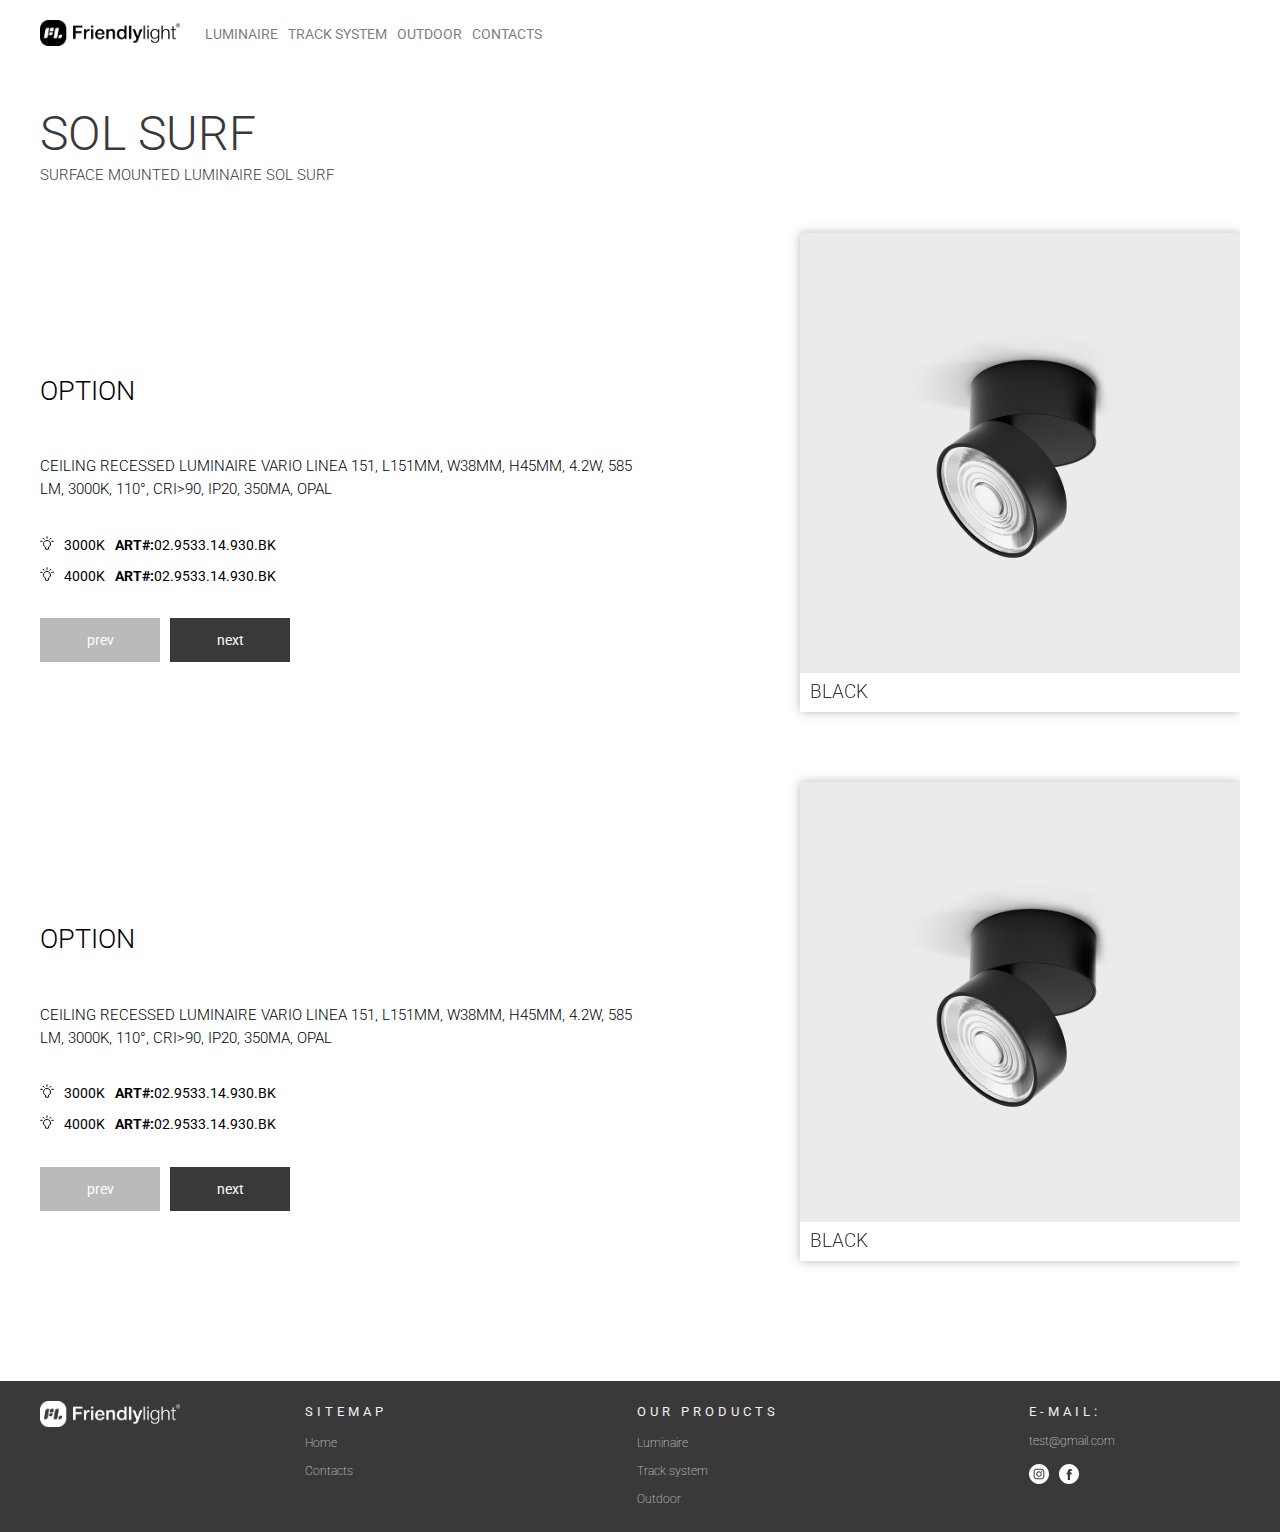
<file: solSurf.html>
<!DOCTYPE html>
<html lang="en">

<head>
    <meta charset="UTF-8">
    <meta http-equiv="X-UA-Compatible" content="IE=edge">
    <meta name="viewport" content="width=device-width, initial-scale=1.0">

    <link rel="stylesheet" href="https://cdn.jsdelivr.net/npm/swiper/swiper-bundle.min.css" />
    <link rel="stylesheet" href="./assets/style/css/swiper.css" />

    <link rel="stylesheet" href="./assets/style/css/base.css" />
    <link rel="stylesheet" href="./assets/style/css/header.css" />
    <link rel="stylesheet" href="./assets/style/css/footer.css" />
    <link rel="stylesheet" href="./assets/style/css/main.css" />
    <link rel="stylesheet" href="./assets/style/css/about.css" />
    <link rel="stylesheet" href="./assets/style/css/homeProduct.css" />
    <link rel="stylesheet" href="./assets/style/css/homeService.css" />
    <link rel="stylesheet" href="./assets/style/css/homeContacts.css" />
    <link rel="stylesheet" href="./assets/style/css/productsPage.css" />
    <link rel="stylesheet" href="./assets/style/css/cardPages.css" />


    <title>sol surf</title>
</head>

<body>
    <header class="header">
        <div class="header-container">
            <div class="logo">
                <a class="logo__link" href="index.html">
                    <img class="logo__img" src="./assets/img/logo/logo1.png" alt="">
                </a>
            </div>
            <div class="navbar">
                <ul class="navbar-items">
                    <li class="navbar-item">
                        <a href="luminaire.html" class="navbar-link">Luminaire</a>
                    </li>
                    <li class="navbar-item">
                        <a href="trackSystem.html" class="navbar-link">Track system</a>
                    </li>
                    <li class="navbar-item">
                        <a href="outdoor.html" class="navbar-link">Outdoor</a>
                    </li>
                    <!-- <li class="navbar-item">
                        <a href="" class="navbar-link">Downloads</a>
                    </li> -->
                    <li class="navbar-item">
                        <a href="contacts.html" class="navbar-link">Contacts</a>
                    </li>
                </ul>
            </div>
            <div class="navbar-navigation">
                <button class="navbar-navigation__btn"><span></span></button>
            </div>
            <div class="navbar-mob">
                <ul class="navbar-mob-container">
                    <li class="navbar-mob-item">
                        <a href="luminaire.html" class="navbar-mob-link">Luminaire</a>
                    </li>
                    <li class="navbar-mob-item">
                        <a href="trackSystem.html" class="navbar-mob-link">Track system</a>
                    </li>
                    <li class="navbar-mob-item">
                        <a href="outdoor.html" class="navbar-mob-link">Outdoor</a>
                    </li>
                    <!-- <li class="navbar-mob-item">
                        <a href="" class="navbar-mob-link">Downloads</a>
                    </li> -->
                    <li class="navbar-mob-item">
                        <a href="contacts.html" class="navbar-mob-link">Contacts</a>
                    </li>
                </ul>
            </div>
        </div>
    </header>


    <main class="main">
        <section class="section cardList-section">
            <div class="cardList-container">
                <h2 class="cardList-container__title _anim-items _anim-no-hide">SOL SURF</h2>
                <p class="cardList-container__text _anim-items _anim-no-hide">SURFACE MOUNTED LUMINAIRE SOL SURF</p>
                <div class="cardList-images-block _anim-items _anim-no-hide">
                    <div class="swiper mySwiper">
                        <div class="swiper-wrapper">
                            <div class="swiper-slide">
                                <div class="cardList-option-block _anim-items _anim-no-hide">
                                    <h3>OPTION</h3>
                                    <p class="_anim-items _anim-no-hide">Ceiling recessed luminaire VARIO LINEA 151,
                                        L151mm, W38mm,
                                        H45mm, 4.2W, 585 lm, 3000K,
                                        110°, CRI>90, IP20, 350mA, opal</p>
                                    <span>3000K <b>ART#:</b>02.9533.14.930.BK</span>
                                    <span>4000K <b>ART#:</b>02.9533.14.930.BK</span>


                                </div>
                                <div class="cardList-card">
                                    <img src="./assets/img/card_1/sitem_369.jpg" alt="">
                                    <div class="cardList-card__option">
                                        <h4>black</h4>
                                    </div>
                                </div>
                            </div>
                            <div class="swiper-slide">
                                <div class="cardList-option-block _anim-items _anim-no-hide">
                                    <h3>OPTION</h3>
                                    <p class="_anim-items _anim-no-hide">Ceiling recessed luminaire VARIO LINEA 151,
                                        L151mm, W38mm,
                                        H45mm, 4.2W, 585 lm, 3000K,
                                        110°, CRI>90, IP20, 350mA, opal</p>
                                    <span>3000K <b>ART#:</b>02.9533.14.930.BK</span>
                                    <span>4000K <b>ART#:</b>02.9533.14.930.BK</span>


                                </div>
                                <div class="cardList-card">
                                    <img src="./assets/img/card_1/sitem_370.jpg" alt="">
                                    <div class="cardList-card__option">
                                        <h4>BLACK/BRASS</h4>
                                    </div>
                                </div>
                            </div>
                            <div class="swiper-slide">
                                <div class="cardList-option-block _anim-items _anim-no-hide">
                                    <h3>OPTION</h3>
                                    <p class="_anim-items _anim-no-hide">Ceiling recessed luminaire VARIO LINEA 151,
                                        L151mm, W38mm,
                                        H45mm, 4.2W, 585 lm, 3000K,
                                        110°, CRI>90, IP20, 350mA, opal</p>
                                    <span>3000K <b>ART#:</b>02.9533.14.930.BK</span>
                                    <span>4000K <b>ART#:</b>02.9533.14.930.BK</span>
                                </div>
                                <div class="cardList-card">
                                    <img src="./assets/img/card_1/sitem_371.jpg" alt="">
                                    <div class="cardList-card__option">
                                        <h4>BLACK/CHROME</h4>
                                    </div>
                                </div>
                            </div>
                            <div class="swiper-slide">
                                <div class="cardList-option-block _anim-items _anim-no-hide">
                                    <h3>OPTION</h3>
                                    <p class="_anim-items _anim-no-hide">Ceiling recessed luminaire VARIO LINEA 151,
                                        L151mm, W38mm,
                                        H45mm, 4.2W, 585 lm, 3000K,
                                        110°, CRI>90, IP20, 350mA, opal</p>
                                    <span>3000K <b>ART#:</b>02.9533.14.930.BK</span>
                                    <span>4000K <b>ART#:</b>02.9533.14.930.BK</span>
                                </div>
                                <div class="cardList-card">
                                    <img src="./assets/img/card_1/sitem_372.jpg" alt="">
                                    <div class="cardList-card__option">
                                        <h4>WHITE/CHROME</h4>
                                    </div>
                                </div>
                            </div>
                            <div class="swiper-slide">
                                <div class="cardList-option-block _anim-items _anim-no-hide">
                                    <h3>OPTION</h3>
                                    <p class="_anim-items _anim-no-hide">Ceiling recessed luminaire VARIO LINEA 151,
                                        L151mm, W38mm,
                                        H45mm, 4.2W, 585 lm, 3000K,
                                        110°, CRI>90, IP20, 350mA, opal</p>
                                    <span>3000K <b>ART#:</b>02.9533.14.930.BK</span>
                                    <span>4000K <b>ART#:</b>02.9533.14.930.BK</span>
                                </div>
                                <div class="cardList-card">
                                    <img src="./assets/img/card_1/sitem_373.jpg" alt="">
                                    <div class="cardList-card__option">
                                        <h4>BLACK/BRASS</h4>
                                    </div>
                                </div>
                            </div>
                            <div class="swiper-slide">
                                <div class="cardList-option-block _anim-items _anim-no-hide">
                                    <h3>OPTION</h3>
                                    <p class="_anim-items _anim-no-hide">Ceiling recessed luminaire VARIO LINEA 151,
                                        L151mm, W38mm,
                                        H45mm, 4.2W, 585 lm, 3000K,
                                        110°, CRI>90, IP20, 350mA, opal</p>
                                    <span>3000K <b>ART#:</b>02.9533.14.930.BK</span>
                                    <span>4000K <b>ART#:</b>02.9533.14.930.BK</span>
                                </div>
                                <div class="cardList-card">
                                    <img src="./assets/img/card_1/sitem_374.jpg" alt="">
                                    <div class="cardList-card__option">
                                        <h4>BLACK/BRASS</h4>
                                    </div>
                                </div>
                            </div>
                            <div class="swiper-slide">
                                <div class="cardList-option-block _anim-items _anim-no-hide">
                                    <h3>OPTION</h3>
                                    <p class="_anim-items _anim-no-hide">Ceiling recessed luminaire VARIO LINEA 151,
                                        L151mm, W38mm,
                                        H45mm, 4.2W, 585 lm, 3000K,
                                        110°, CRI>90, IP20, 350mA, opal</p>
                                    <span>3000K <b>ART#:</b>02.9533.14.930.BK</span>
                                    <span>4000K <b>ART#:</b>02.9533.14.930.BK</span>
                                </div>
                                <div class="cardList-card">
                                    <img src="./assets/img/card_1/sitem_375.jpg" alt="">
                                    <div class="cardList-card__option">
                                        <h4>BLACK/BRASS</h4>
                                    </div>
                                </div>
                            </div>
                            <div class="swiper-slide">
                                <div class="cardList-option-block _anim-items _anim-no-hide">
                                    <h3>OPTION</h3>
                                    <p class="_anim-items _anim-no-hide">Ceiling recessed luminaire VARIO LINEA 151,
                                        L151mm, W38mm,
                                        H45mm, 4.2W, 585 lm, 3000K,
                                        110°, CRI>90, IP20, 350mA, opal</p>
                                    <span>3000K <b>ART#:</b>02.9533.14.930.BK</span>
                                    <span>4000K <b>ART#:</b>02.9533.14.930.BK</span>
                                </div>
                                <div class="cardList-card">
                                    <img src="./assets/img/card_1/sitem_376.jpg" alt="">
                                    <div class="cardList-card__option">
                                        <h4>BLACK/BRASS</h4>
                                    </div>
                                </div>
                            </div>
                            <div class="swiper-slide">
                                <div class="cardList-option-block _anim-items _anim-no-hide">
                                    <h3>OPTION</h3>
                                    <p class="_anim-items _anim-no-hide">Ceiling recessed luminaire VARIO LINEA 151,
                                        L151mm, W38mm,
                                        H45mm, 4.2W, 585 lm, 3000K,
                                        110°, CRI>90, IP20, 350mA, opal</p>
                                    <span>3000K <b>ART#:</b>02.9533.14.930.BK</span>
                                    <span>4000K <b>ART#:</b>02.9533.14.930.BK</span>
                                </div>
                                <div class="cardList-card">
                                    <img src="./assets/img/card_1/sitem_377.jpg" alt="">
                                    <div class="cardList-card__option">
                                        <h4>BLACK/BRASS</h4>
                                    </div>
                                </div>
                            </div>
                        </div>
                        <div class="cardList-block-nav">
                            <div class="button swiper-button-prev">prev</div>
                            <div class="button swiper-button-next">next</div>
                        </div>
                    </div>
                </div>

                <div class="cardList-images-block _anim-items _anim-no-hide">
                    <div class="swiper mySwiper">
                        <div class="swiper-wrapper">
                            <div class="swiper-slide">
                                <div class="cardList-option-block _anim-items _anim-no-hide">
                                    <h3>OPTION</h3>
                                    <p class="_anim-items _anim-no-hide">Ceiling recessed luminaire VARIO LINEA 151,
                                        L151mm, W38mm,
                                        H45mm, 4.2W, 585 lm, 3000K,
                                        110°, CRI>90, IP20, 350mA, opal</p>
                                    <span>3000K <b>ART#:</b>02.9533.14.930.BK</span>
                                    <span>4000K <b>ART#:</b>02.9533.14.930.BK</span>


                                </div>
                                <div class="cardList-card">
                                    <img src="./assets/img/card_1/sitem_369.jpg" alt="">
                                    <div class="cardList-card__option">
                                        <h4>black</h4>
                                    </div>
                                </div>
                            </div>
                            <div class="swiper-slide">
                                <div class="cardList-option-block _anim-items _anim-no-hide">
                                    <h3>OPTION</h3>
                                    <p class="_anim-items _anim-no-hide">Ceiling recessed luminaire VARIO LINEA 151,
                                        L151mm, W38mm,
                                        H45mm, 4.2W, 585 lm, 3000K,
                                        110°, CRI>90, IP20, 350mA, opal</p>
                                    <span>3000K <b>ART#:</b>02.9533.14.930.BK</span>
                                    <span>4000K <b>ART#:</b>02.9533.14.930.BK</span>


                                </div>
                                <div class="cardList-card">
                                    <img src="./assets/img/card_1/sitem_370.jpg" alt="">
                                    <div class="cardList-card__option">
                                        <h4>BLACK/BRASS</h4>
                                    </div>
                                </div>
                            </div>
                            <div class="swiper-slide">
                                <div class="cardList-option-block _anim-items _anim-no-hide">
                                    <h3>OPTION</h3>
                                    <p class="_anim-items _anim-no-hide">Ceiling recessed luminaire VARIO LINEA 151,
                                        L151mm, W38mm,
                                        H45mm, 4.2W, 585 lm, 3000K,
                                        110°, CRI>90, IP20, 350mA, opal</p>
                                    <span>3000K <b>ART#:</b>02.9533.14.930.BK</span>
                                    <span>4000K <b>ART#:</b>02.9533.14.930.BK</span>
                                </div>
                                <div class="cardList-card">
                                    <img src="./assets/img/card_1/sitem_371.jpg" alt="">
                                    <div class="cardList-card__option">
                                        <h4>BLACK/CHROME</h4>
                                    </div>
                                </div>
                            </div>
                            <div class="swiper-slide">
                                <div class="cardList-option-block _anim-items _anim-no-hide">
                                    <h3>OPTION</h3>
                                    <p class="_anim-items _anim-no-hide">Ceiling recessed luminaire VARIO LINEA 151,
                                        L151mm, W38mm,
                                        H45mm, 4.2W, 585 lm, 3000K,
                                        110°, CRI>90, IP20, 350mA, opal</p>
                                    <span>3000K <b>ART#:</b>02.9533.14.930.BK</span>
                                    <span>4000K <b>ART#:</b>02.9533.14.930.BK</span>
                                </div>
                                <div class="cardList-card">
                                    <img src="./assets/img/card_1/sitem_372.jpg" alt="">
                                    <div class="cardList-card__option">
                                        <h4>WHITE/CHROME</h4>
                                    </div>
                                </div>
                            </div>
                            <div class="swiper-slide">
                                <div class="cardList-option-block _anim-items _anim-no-hide">
                                    <h3>OPTION</h3>
                                    <p class="_anim-items _anim-no-hide">Ceiling recessed luminaire VARIO LINEA 151,
                                        L151mm, W38mm,
                                        H45mm, 4.2W, 585 lm, 3000K,
                                        110°, CRI>90, IP20, 350mA, opal</p>
                                    <span>3000K <b>ART#:</b>02.9533.14.930.BK</span>
                                    <span>4000K <b>ART#:</b>02.9533.14.930.BK</span>
                                </div>
                                <div class="cardList-card">
                                    <img src="./assets/img/card_1/sitem_373.jpg" alt="">
                                    <div class="cardList-card__option">
                                        <h4>BLACK/BRASS</h4>
                                    </div>
                                </div>
                            </div>
                            <div class="swiper-slide">
                                <div class="cardList-option-block _anim-items _anim-no-hide">
                                    <h3>OPTION</h3>
                                    <p class="_anim-items _anim-no-hide">Ceiling recessed luminaire VARIO LINEA 151,
                                        L151mm, W38mm,
                                        H45mm, 4.2W, 585 lm, 3000K,
                                        110°, CRI>90, IP20, 350mA, opal</p>
                                    <span>3000K <b>ART#:</b>02.9533.14.930.BK</span>
                                    <span>4000K <b>ART#:</b>02.9533.14.930.BK</span>
                                </div>
                                <div class="cardList-card">
                                    <img src="./assets/img/card_1/sitem_374.jpg" alt="">
                                    <div class="cardList-card__option">
                                        <h4>BLACK/BRASS</h4>
                                    </div>
                                </div>
                            </div>
                            <div class="swiper-slide">
                                <div class="cardList-option-block _anim-items _anim-no-hide">
                                    <h3>OPTION</h3>
                                    <p class="_anim-items _anim-no-hide">Ceiling recessed luminaire VARIO LINEA 151,
                                        L151mm, W38mm,
                                        H45mm, 4.2W, 585 lm, 3000K,
                                        110°, CRI>90, IP20, 350mA, opal</p>
                                    <span>3000K <b>ART#:</b>02.9533.14.930.BK</span>
                                    <span>4000K <b>ART#:</b>02.9533.14.930.BK</span>
                                </div>
                                <div class="cardList-card">
                                    <img src="./assets/img/card_1/sitem_375.jpg" alt="">
                                    <div class="cardList-card__option">
                                        <h4>BLACK/BRASS</h4>
                                    </div>
                                </div>
                            </div>
                            <div class="swiper-slide">
                                <div class="cardList-option-block _anim-items _anim-no-hide">
                                    <h3>OPTION</h3>
                                    <p class="_anim-items _anim-no-hide">Ceiling recessed luminaire VARIO LINEA 151,
                                        L151mm, W38mm,
                                        H45mm, 4.2W, 585 lm, 3000K,
                                        110°, CRI>90, IP20, 350mA, opal</p>
                                    <span>3000K <b>ART#:</b>02.9533.14.930.BK</span>
                                    <span>4000K <b>ART#:</b>02.9533.14.930.BK</span>
                                </div>
                                <div class="cardList-card">
                                    <img src="./assets/img/card_1/sitem_376.jpg" alt="">
                                    <div class="cardList-card__option">
                                        <h4>BLACK/BRASS</h4>
                                    </div>
                                </div>
                            </div>
                            <div class="swiper-slide">
                                <div class="cardList-option-block _anim-items _anim-no-hide">
                                    <h3>OPTION</h3>
                                    <p class="_anim-items _anim-no-hide">Ceiling recessed luminaire VARIO LINEA 151,
                                        L151mm, W38mm,
                                        H45mm, 4.2W, 585 lm, 3000K,
                                        110°, CRI>90, IP20, 350mA, opal</p>
                                    <span>3000K <b>ART#:</b>02.9533.14.930.BK</span>
                                    <span>4000K <b>ART#:</b>02.9533.14.930.BK</span>
                                </div>
                                <div class="cardList-card">
                                    <img src="./assets/img/card_1/sitem_377.jpg" alt="">
                                    <div class="cardList-card__option">
                                        <h4>BLACK/BRASS</h4>
                                    </div>
                                </div>
                            </div>
                        </div>
                        <div class="cardList-block-nav">
                            <div class="button swiper-button-prev">prev</div>
                            <div class="button swiper-button-next">next</div>
                        </div>
                    </div>
                </div>
            </div>
        </section>
    </main>

    <footer class="footer">
        <div class="footer-container">
            <div class="logo">
                <a class="logo__link" href="index.html">
                    <img class="logo__img" src="./assets/img/logo/logo3.png" alt="">
                </a>
            </div>
            <div class="footer-content">
                <div class="footer-item">
                    <h5>Sitemap</h5>
                    <div class="footer-link"><a href="index.html">Home</a></div>
                    <div class="footer-link"><a href="contacts.html">Contacts</a></div>
                </div>
                <div class="footer-item">
                    <h5> Our products</h5>
                    <div class="footer-link"><a href="luminaire.html">Luminaire</a></div>
                    <div class="footer-link"><a href="trackSystem.html">Track system</a></div>
                    <div class="footer-link"><a href="outdoor.html">Outdoor</a></div>
                </div>
                <div class="footer-item">
                    <h5>E-mail:</h5>
                    <a href="">test@gmail.com</a>
                    <div class="social-block">
                        <div class="social-block__item">
                            <a href=""><img src="./assets/svg/svgFooter/Instagram_white.svg" alt=""></a>
                        </div>
                        <div class="social-block__item">
                            <a href=""><img src="./assets/svg/svgFooter/Facebook_white.svg" alt=""></a>
                        </div>
                    </div>
                </div>
            </div>
        </div>
    </footer>

    <script src="https://cdn.jsdelivr.net/npm/swiper/swiper-bundle.min.js"></script>
    <script type="module" src="app.js"></script>
</body>

</html>
</file>
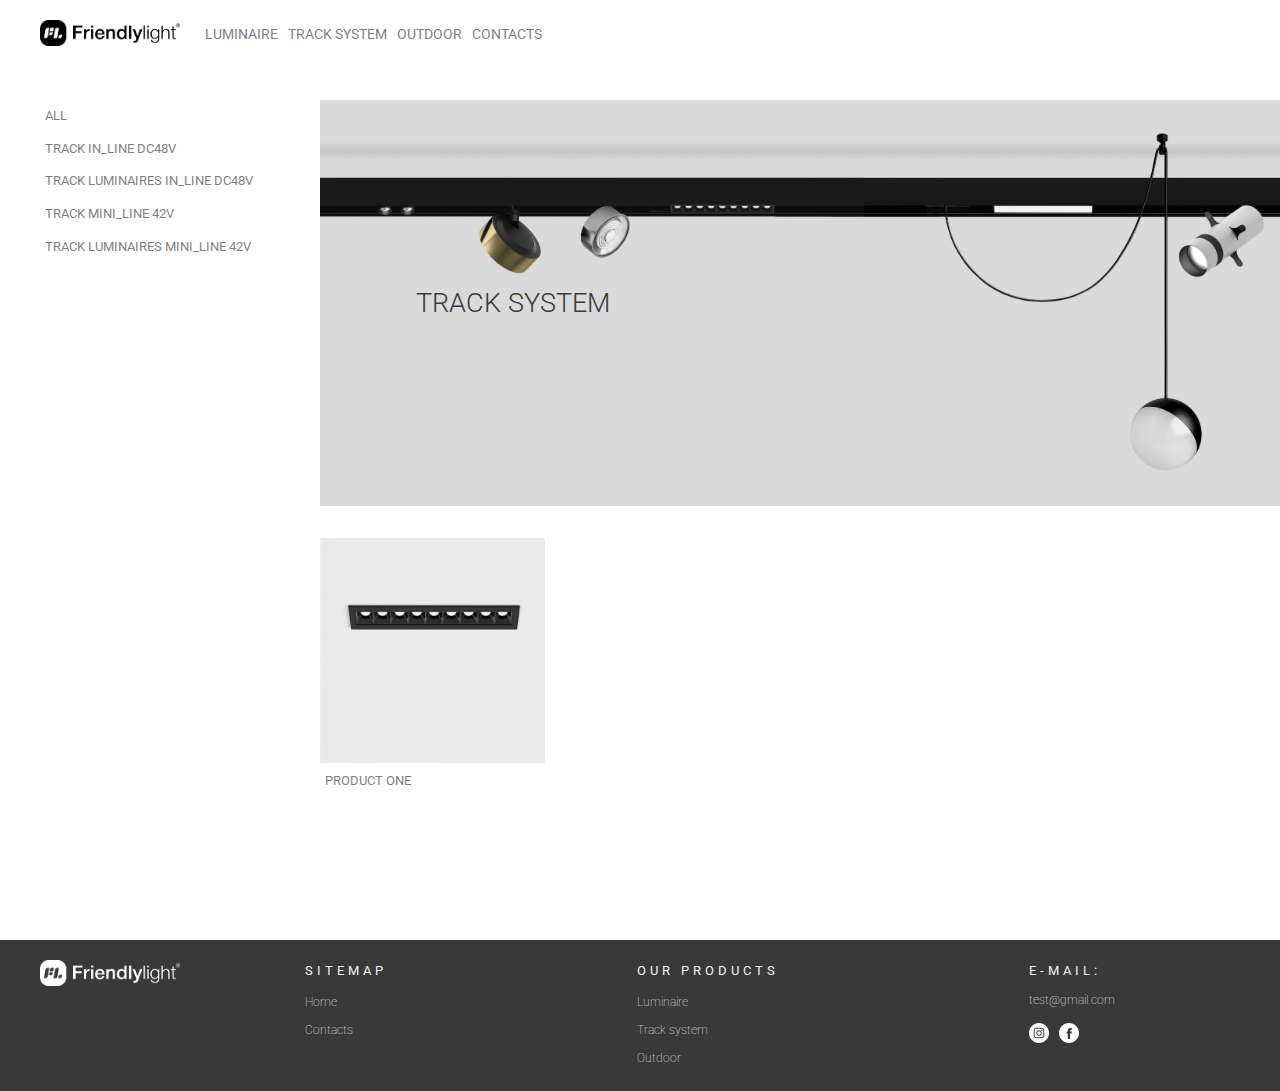
<file: trackSystem.html>
<!DOCTYPE html>
<html lang="en">

<head>
    <meta charset="UTF-8">
    <meta http-equiv="X-UA-Compatible" content="IE=edge">
    <meta name="viewport" content="width=device-width, initial-scale=1.0">

    <link rel="stylesheet" href="./assets/style/css/base.css" />
    <link rel="stylesheet" href="./assets/style/css/header.css" />
    <link rel="stylesheet" href="./assets/style/css/footer.css" />
    <link rel="stylesheet" href="./assets/style/css/main.css" />
    <link rel="stylesheet" href="./assets/style/css/about.css" />
    <link rel="stylesheet" href="./assets/style/css/homeProduct.css" />
    <link rel="stylesheet" href="./assets/style/css/homeService.css" />
    <link rel="stylesheet" href="./assets/style/css/homeContacts.css" />
    <link rel="stylesheet" href="./assets/style/css/productsPage.css" />
    <link rel="stylesheet" href="./assets/style/css/cardPages.css" />

    <title>Track system</title>
</head>

<body>
    <header class="header">
        <div class="header-container">
            <div class="logo">
                <a class="logo__link" href="index.html">
                    <img class="logo__img" src="./assets/img/logo/logo1.png" alt="">
                </a>
            </div>
            <div class="navbar">
                <ul class="navbar-items">
                    <li class="navbar-item">
                        <a href="luminaire.html" class="navbar-link">Luminaire</a>
                    </li>
                    <li class="navbar-item">
                        <a href="trackSystem.html" class="navbar-link">Track system</a>
                    </li>
                    <li class="navbar-item">
                        <a href="outdoor.html" class="navbar-link">Outdoor</a>
                    </li>
                    <!-- <li class="navbar-item">
                        <a href="" class="navbar-link">Downloads</a>
                    </li> -->
                    <li class="navbar-item">
                        <a href="contacts.html" class="navbar-link">Contacts</a>
                    </li>
                </ul>
            </div>
            <div class="navbar-navigation">
                <button class="navbar-navigation__btn"><span></span></button>
            </div>
            <div class="navbar-mob">
                <ul class="navbar-mob-container">
                    <li class="navbar-mob-item">
                        <a href="luminaire.html" class="navbar-mob-link">Luminaire</a>
                    </li>
                    <li class="navbar-mob-item">
                        <a href="trackSystem.html" class="navbar-mob-link">Track system</a>
                    </li>
                    <li class="navbar-mob-item">
                        <a href="outdoor.html" class="navbar-mob-link">Outdoor</a>
                    </li>
                    <!-- <li class="navbar-mob-item">
                        <a href="" class="navbar-mob-link">Downloads</a>
                    </li> -->
                    <li class="navbar-mob-item">
                        <a href="contacts.html" class="navbar-mob-link">Contacts</a>
                    </li>
                </ul>
            </div>
        </div>
    </header>


    <main class="main visibleContent">
        <section class="productsPage-section">
            <div class="productsPage-container">
                <ul class="productsPage-content productsPage-content-links">
                    <li class="productsPage-content-links__items">
                        <div href="" class="productsPage-content-links__link">
                            <h5>all</h5>
                        </div>
                    </li>
                    <li class="productsPage-content-links__items">
                        <div href="" class="productsPage-content-links__link">
                            <h5>Track IN_LINE DC48V</h5>
                        </div>
                    </li>
                    <li class="productsPage-content-links__items">
                        <div href="" class="productsPage-content-links__link">
                            <h5>Track luminaires IN_LINE DC48V</h5>
                        </div>
                    </li>
                    <li class="productsPage-content-links__items">
                        <div href="" class="productsPage-content-links__link">
                            <h5>Track MINI_LINE 42V</h5>
                        </div>
                    </li>
                    <li class="productsPage-content-links__items">
                        <div href="" class="productsPage-content-links__link">
                            <h5>Track luminaires MINI_LINE 42V</h5>
                        </div>
                    </li>
                </ul>
                <div class="productsPage-content productsPage-content-cards">
                    <div class="products-cards-content">
                        <div class="products-cards-content__item">
                            <div class="card-item-box">
                                <div class="card-item-box-img">
                                    <img src="./assets/img/productsPage/trask_1.jpg" alt="">
                                    <div class="card-item-box-img__title">
                                        <h3>TRACK SYSTEM</h3>
                                    </div>
                                </div>
                                <div class="card-item-box-content">
                                    <a href="" class="card-products-links">
                                        <img src="./assets/img/imgProductsLinks/img_1.jpg" alt="">
                                        <div class="card-products-name">
                                            <h5>product one</h5>
                                        </div>

                                    </a>
                                </div>
                            </div>
                        </div>
                        <div class="products-cards-content__item">
                            <div class="card-item-box">
                                <div class="card-item-box-img">
                                    <img src="./assets/img/productsPage/trask_2.jpg" alt="">
                                    <div class="card-item-box-img__title">
                                        <h3>TRACK SYSTEM </h3>
                                        <span>Track IN_LINE DC48V</span>
                                    </div>
                                </div>
                                <div class="card-item-box-content">
                                    <a href="" class="card-products-links">
                                        <img src="./assets/img/imgProductsLinks/img_1.jpg" alt="">
                                        <div class="card-products-name">
                                            <h5>product one</h5>
                                        </div>

                                    </a>
                                    <a href="" class="card-products-links">
                                        <img src="./assets/img/imgProductsLinks/img_2.jpg" alt="">
                                        <div class="card-products-name">
                                            <h5>product two</h5>
                                        </div>
                                    </a>

                                </div>
                            </div>
                        </div>
                        <div class="products-cards-content__item">
                            <div class="card-item-box">
                                <div class="card-item-box-img">
                                    <img src="./assets/img/productsPage/trask_3.jpg" alt="">
                                    <div class="card-item-box-img__title">
                                        <h3>TRACK SYSTEM</h3>
                                        <span>Track luminaires IN_LINE DC48V</span>
                                    </div>
                                </div>
                                <div class="card-item-box-content">
                                    <a href="" class="card-products-links">
                                        <img src="./assets/img/imgProductsLinks/img_1.jpg" alt="">
                                        <div class="card-products-name">
                                            <h5>product one</h5>
                                        </div>

                                    </a>
                                    <a href="" class="card-products-links">
                                        <img src="./assets/img/imgProductsLinks/img_2.jpg" alt="">
                                        <div class="card-products-name">
                                            <h5>product two</h5>
                                        </div>
                                    </a>
                                    <a href="" class="card-products-links">
                                        <img src="./assets/img/imgProductsLinks/img_3.jpg" alt="">
                                        <div class="card-products-name">
                                            <h5>product three</h5>
                                        </div>
                                    </a>
                                    <a href="" class="card-products-links">
                                        <img src="./assets/img/imgProductsLinks/img_4.jpg" alt="">
                                        <div class="card-products-name">
                                            <h5>product four</h5>
                                        </div>
                                    </a>
                                    <a href="" class="card-products-links">
                                        <img src="./assets/img/imgProductsLinks/img_5.jpg" alt="">
                                        <div class="card-products-name">
                                            <h5>product five</h5>
                                        </div>
                                    </a>

                                </div>
                            </div>
                        </div>
                        <div class="products-cards-content__item">
                            <div class="card-item-box">
                                <div class="card-item-box-img">
                                    <img src="./assets/img/productsPage/trask_4.jpg" alt="">
                                    <div class="card-item-box-img__title">
                                        <h3>TRACK SYSTEM</h3>
                                        <span>Track MINI_LINE 42V</span>
                                    </div>
                                </div>
                                <div class="card-item-box-content">
                                    <a href="" class="card-products-links">
                                        <img src="./assets/img/imgProductsLinks/img_1.jpg" alt="">
                                        <div class="card-products-name">
                                            <h5>product one</h5>
                                        </div>

                                    </a>
                                    <a href="" class="card-products-links">
                                        <img src="./assets/img/imgProductsLinks/img_2.jpg" alt="">
                                        <div class="card-products-name">
                                            <h5>product two</h5>
                                        </div>
                                    </a>

                                </div>
                            </div>
                        </div>
                        <div class="products-cards-content__item">
                            <div class="card-item-box">
                                <div class="card-item-box-img">
                                    <img src="./assets/img/productsPage/trask_5.jpg" alt="">
                                    <div class="card-item-box-img__title">
                                        <h3>TRACK SYSTEM</h3>
                                        <span>Track luminaires MINI_LINE 42V</span>
                                    </div>
                                </div>
                                <div class="card-item-box-content">
                                    <a href="" class="card-products-links">
                                        <img src="./assets/img/imgProductsLinks/img_1.jpg" alt="">
                                        <div class="card-products-name">
                                            <h5>product one</h5>
                                        </div>

                                    </a>
                                    <a href="" class="card-products-links">
                                        <img src="./assets/img/imgProductsLinks/img_2.jpg" alt="">
                                        <div class="card-products-name">
                                            <h5>product two</h5>
                                        </div>
                                    </a>

                                </div>
                            </div>
                        </div>

                    </div>
                </div>
            </div>
        </section>
    </main>


    <footer class="footer">
        <div class="footer-container">
            <div class="logo">
                <a class="logo__link" href="index.html">
                    <img class="logo__img" src="./assets/img/logo/logo3.png" alt="">
                </a>
            </div>
            <div class="footer-content">
                <div class="footer-item">
                    <h5>Sitemap</h5>
                    <div class="footer-link"><a href="index.html">Home</a></div>
                    <div class="footer-link"><a href="contacts.html">Contacts</a></div>
                </div>
                <div class="footer-item">
                    <h5> Our products</h5>
                    <div class="footer-link"><a href="luminaire.html">Luminaire</a></div>
                    <div class="footer-link"><a href="trackSystem.html">Track system</a></div>
                    <div class="footer-link"><a href="outdoor.html">Outdoor</a></div>
                </div>
                <div class="footer-item">
                    <h5>E-mail:</h5>
                    <a href="">test@gmail.com</a>
                    <div class="social-block">
                        <div class="social-block__item">
                            <a href=""><img src="./assets/svg/svgFooter/Instagram_white.svg" alt=""></a>
                        </div>
                        <div class="social-block__item">
                            <a href=""><img src="./assets/svg/svgFooter/Facebook_white.svg" alt=""></a>
                        </div>
                    </div>
                </div>
            </div>
        </div>
    </footer>


    <script type="module" src="app.js"></script>
</body>
</body>

</html>
</file>
<file: assets/style/css/base.css>
@import url("https://fonts.googleapis.com/css2?family=PT+Sans:ital,wght@0,400;0,700;1,400;1,700&display=swap");
@import url("https://fonts.googleapis.com/css2?family=Playfair+Display:wght@400;500;600;700;800;900&display=swap");
@import url("https://fonts.googleapis.com/css2?family=Roboto:wght@100;300;400;500;700;900&display=swap");
* {
  margin: 0;
  padding: 0;
  border: 0;
}

*, *::before, *::after {
  -moz-box-sizing: border-box;
  -webkit-box-sizing: border-box;
  box-sizing: border-box;
}

:focus,
:active {
  outline: none;
}

a:focus,
a:active,
a:hover {
  outline: none;
}

html,
body {
  width: 100%;
  height: 100%;
  font-size: 100%;
  font-size: 14px;
  line-height: 1;
  -ms-text-size-adjust: 100%;
  -moz-text-size-adjust: 100%;
  -webkit-text-size-adjust: 100%;
  font-family: "Roboto", sans-serif;
}

h1,
h2,
h3,
h4,
h5,
h6 {
  font-weight: 300;
}

a {
  text-decoration: none;
}

ul, li {
  list-style: none;
  text-decoration: none;
  padding: 0;
}

button,
input,
textarea {
  border: none;
  outline: none;
  font-family: inherit;
}

textarea {
  resize: none;
}

button {
  cursor: pointer;
}
button::-moz-focus-inner {
  padding: 0;
  border: 0;
}

body {
  position: relative;
  overflow-x: hidden;
  overflow-y: scroll;
}
body.active {
  overflow-y: hidden;
}

section {
  width: 100%;
}

@media (max-width: 767px) {
  h1 {
    font-size: calc(32px + 54.4 * ((100vw - 320px) / 1920));
  }
}
@media (min-width: 767px) {
  h1 {
    font-size: calc(32px + 32 * (100vw / 1920));
  }
}

@media (max-width: 767px) {
  h2 {
    font-size: calc(24px + 61.2 * ((100vw - 320px) / 1920));
  }
}
@media (min-width: 767px) {
  h2 {
    font-size: calc(24px + 36 * (100vw / 1920));
  }
}

@media (max-width: 767px) {
  h3 {
    font-size: calc(18px + 23.8 * ((100vw - 320px) / 1920));
  }
}
@media (min-width: 767px) {
  h3 {
    font-size: calc(18px + 14 * (100vw / 1920));
  }
}

@media (max-width: 767px) {
  h4 {
    font-size: calc(16px + 6.8 * ((100vw - 320px) / 1920));
  }
}
@media (min-width: 767px) {
  h4 {
    font-size: calc(16px + 4 * (100vw / 1920));
  }
}

@media (max-width: 767px) {
  h5 {
    font-size: calc(10px + 6.8 * ((100vw - 320px) / 1920));
  }
}
@media (min-width: 767px) {
  h5 {
    font-size: calc(10px + 4 * (100vw / 1920));
  }
}

@media (max-width: 767px) {
  h6 {
    font-size: calc(16px + 3.4 * ((100vw - 320px) / 1920));
  }
}
@media (min-width: 767px) {
  h6 {
    font-size: calc(16px + 2 * (100vw / 1920));
  }
}

p {
  font-weight: 300;
}
@media (max-width: 767px) {
  p {
    font-size: calc(14px + 3.4 * ((100vw - 320px) / 1920));
  }
}
@media (min-width: 767px) {
  p {
    font-size: calc(14px + 2 * (100vw / 1920));
  }
}

/*# sourceMappingURL=base.css.map */
</file>
<file: assets/style/css/header.css>
.navbar-navigation {
  position: relative;
  height: 100%;
  width: 80px;
  display: none;
}
.navbar-navigation__btn {
  position: absolute;
  top: -40px;
  right: -20px;
  background: transparent;
  width: 50px;
  height: 50px;
  cursor: pointer;
  z-index: 100000;
}

.header {
  width: 100%;
  padding: 20px 40px;
  background-color: #fff;
  position: fixed;
  left: 0;
  top: 0;
  z-index: 10;
}

.header-container {
  width: 100%;
  height: 100%;
  display: flex;
  align-items: flex-end;
  justify-content: flex-start;
}

.logo {
  max-width: 140px;
  width: 100%;
}
.logo__link {
  width: 100%;
  height: 100%;
}
.logo__link img {
  width: 100%;
  height: 100%;
  object-fit: contain;
}

.navbar-items {
  display: flex;
  align-items: center;
  padding: 0 20px;
}

.navbar-item {
  margin: 0 5px;
  display: flex;
  flex-direction: column;
  overflow: hidden;
}
.navbar-item::after {
  content: "";
  width: 0;
  height: 2px;
  margin-top: 5px;
  background-color: #393939;
}
.navbar-item:hover::after {
  content: "";
  width: 100%;
  transition: all 1s;
}
.navbar-item:hover .navbar-link {
  color: #393939;
  transition: all 1s;
}

.navbar-link {
  text-transform: uppercase;
  color: rgba(57, 57, 57, 0.6745098039);
}

.navbar-mob {
  width: 80%;
  min-height: 100vh;
  height: 100%;
  background: #fff;
  position: absolute;
  top: 0;
  left: 0;
  padding: 40px;
  transform: translateX(-100%);
  transition: all 0.5s;
}
.navbar-mob.active {
  transform: translateX(0);
  transition: all 0.5s;
}

.navbar-mob-container {
  display: flex;
  flex-direction: column;
}

.navbar-mob-item {
  margin: 10px 0;
  transition: all 0.5s;
}
.navbar-mob-item:hover {
  transform: translateX(20px);
  transition: all 0.5s;
}
.navbar-mob-item a {
  padding: 5px 0;
  text-transform: uppercase;
  font-size: 16px;
  font-weight: 600;
  color: #393939;
}

@media (max-width: 790px) {
  .navbar {
    display: none;
  }
  .header-container {
    justify-content: space-between;
  }
  .navbar-navigation {
    display: block;
  }
  .navbar-navigation__btn {
    display: block;
    overflow: hidden;
    z-index: 99;
    margin-right: 10px;
  }
  .navbar-navigation__btn span {
    display: block;
    position: absolute;
    top: 23px;
    transform: rotate(180deg);
    height: 2px;
    width: 25px;
    right: 12px;
    background: #393939;
    transition: all 1s;
  }
  .navbar-navigation__btn span::before {
    content: "";
    display: block;
    position: absolute;
    left: 0px;
    height: 2px;
    width: 25px;
    background: #393939;
    transition: 1s;
    top: 8px;
  }
  .navbar-navigation__btn span::after {
    content: "";
    display: block;
    position: absolute;
    left: 0px;
    height: 2px;
    width: 25px;
    background: #393939;
    transition: 1s;
    bottom: 8px;
  }
  .navbar-navigation__btn.active span {
    transition: all 0s;
    width: 0;
  }
  .navbar-navigation__btn.active span::after {
    bottom: 1px;
    transform: rotate(45deg);
    transition: 0.3s;
  }
  .navbar-navigation__btn.active span::before {
    top: 0;
    transform: rotate(-45deg);
    transition: 0.3s;
  }
  .navmenu {
    display: none;
  }
  .navbar-mob {
    display: block;
  }
}

/*# sourceMappingURL=header.css.map */
</file>
<file: assets/style/css/footer.css>
.footer {
  width: 100%;
  height: auto;
  padding: 20px 40px;
  background: #393939;
}

.footer-container {
  width: 100%;
  height: 100%;
  display: flex;
  align-items: flex-start;
  justify-content: flex-start;
}

.footer-content {
  width: 100%;
  display: flex;
  justify-content: space-around;
}

.footer-item {
  display: flex;
  flex-direction: column;
}
.footer-item h5 {
  color: #f3f3f3;
  padding: 5px 0 10px;
  text-transform: uppercase;
  font-weight: 400;
  letter-spacing: 4px;
}
.footer-item a {
  color: #fff;
  padding: 7px 0;
  font-weight: 100;
  font-size: 12px;
}

.footer-link {
  padding: 7px 0;
  transform: translate(0);
  transition: all 0.5s;
}
.footer-link:hover {
  transform: translateX(10px);
  transition: all 0.5s;
}

.social-block {
  display: flex;
  padding: 10px 0;
}
.social-block__item {
  width: 20px;
  height: 20px;
  margin-right: 10px;
}
.social-block__item img {
  width: 100%;
  height: 100%;
  object-fit: cover;
}

@media (max-width: 790px) {
  .footer-container {
    flex-direction: column;
    align-items: center;
  }
  .footer-content {
    flex-direction: column;
    align-items: center;
    margin-top: 20px;
  }
  .footer-item {
    text-align: center;
    margin: 10px 0;
  }
  .social-block {
    justify-content: center;
  }
}

/*# sourceMappingURL=footer.css.map */
</file>
<file: assets/style/css/main.css>
.main {
  width: 100%;
  min-height: 100vh;
  background: white;
  padding: 60px 0;
  display: flex;
  flex-direction: column;
  align-items: center;
  justify-content: center;
}

/*# sourceMappingURL=main.css.map */
</file>
<file: assets/style/css/about.css>
.home-about {
  width: 100%;
  min-height: 530px;
  height: 100vh;
  position: relative;
}

.about-container {
  width: 100%;
  height: 100%;
  background-color: transparent;
  display: flex;
  align-items: center;
  justify-content: space-between;
}

.about-img {
  width: 100%;
  height: 100%;
  position: relative;
  transform: scale(0.8);
  transition: all 1s;
  opacity: 0;
}
.about-img img {
  position: absolute;
  top: 0;
  right: 0;
  left: auto;
  width: auto;
  height: 100%;
  object-fit: contain;
}
.about-img.active {
  transform: scale(1);
  transition: all 0.5s;
  opacity: 1;
}

.title-content {
  max-width: 550px;
  padding: 20px 40px;
  z-index: 2;
}
.title-content h1 {
  padding: 10px 0;
  text-transform: uppercase;
  transform: translateY(50%);
  transition: all 1s;
  opacity: 0;
}
.title-content h1.active {
  transform: translateY(0);
  transition: all 1s;
  opacity: 1;
}
.title-content h2 {
  padding: 10px 0;
  text-transform: uppercase;
}
.title-content h4 {
  padding: 20px 0;
  font-weight: 400;
  transform: translateY(50%);
  transition: all 1s;
  opacity: 0;
}
.title-content h4.active {
  transform: translateY(0);
  transition: all 1s ease 0.3s;
  opacity: 1;
}
.title-content p {
  line-height: 1.5;
  letter-spacing: 1px;
  color: rgba(57, 57, 57, 0.6745098039);
  transform: translateY(50%);
  transition: all 1s;
  opacity: 0;
}
.title-content p.active {
  transform: translateY(0);
  transition: all 1s ease 0.6s;
  opacity: 1;
}

@media (max-width: 1026px) {
  .home-about {
    height: 100%;
  }
  .about-container {
    flex-direction: column;
  }
  .about-title-content {
    max-width: 100%;
    order: 2;
  }
  .about-img {
    width: 100%;
    height: 100%;
    position: relative;
  }
  .about-img img {
    position: relative;
    width: 100%;
    height: 100%;
    object-fit: contain;
  }
}

/*# sourceMappingURL=about.css.map */
</file>
<file: assets/style/css/homeProduct.css>
.home-products {
  width: 100%;
  height: 100%;
  position: relative;
  padding: 40px 0;
}

.products-container {
  width: 100%;
  height: 100%;
  background-color: transparent;
  display: flex;
  align-items: center;
  justify-content: flex-start;
  padding: 20px 40px;
  overflow: hidden;
}

.title-content-products {
  padding: 20px 0;
  margin-left: 50px;
}
.title-content-products h2 {
  text-transform: uppercase;
  padding: 10px 0;
  transform: translateY(100%);
  opacity: 0;
}
.title-content-products.active h2 {
  transform: translateY(0);
  opacity: 1;
  transition: all 1s;
}

.container-links {
  width: 70%;
  height: 100%;
  display: flex;
  align-items: center;
  justify-content: space-between;
}

.card-link-item {
  width: 33%;
  height: 100%;
  margin: 10px;
  background-color: transparent;
  overflow: hidden;
  transform: translateY(50%);
  opacity: 0.3;
}
.card-link-item img {
  width: 100%;
  height: auto;
  object-fit: contain;
}
.card-link-item:hover {
  box-shadow: 0 0 20px 0 rgba(57, 57, 57, 0.6745098039);
}
.card-link-item:hover .card-link-name {
  transform: translateX(20px);
  transition: all 1s;
}
.card-link-item:hover .card-link-name h5 {
  color: #393939;
  transition: all 1s;
}
.card-link-item:hover .card-link-name h5::after {
  content: "";
  width: 100%;
  transition: all 1s;
}
.card-link-item.active {
  transform: translateY(0);
  opacity: 1;
  transition: all 1s;
}
.card-link-item.active:nth-child(2) {
  transition: all 1s ease 0.1s;
}
.card-link-item.active:nth-child(3) {
  transition: all 1s ease 0.3s;
}

.card-link-name {
  width: auto;
  overflow: hidden;
  display: flex;
  padding: 0 5px;
}
.card-link-name h5 {
  padding: 10px 0;
  text-transform: uppercase;
  font-weight: 400;
  color: rgba(57, 57, 57, 0.6745098039);
  display: flex;
  flex-direction: column;
}
.card-link-name h5::after {
  content: "";
  width: 0;
  height: 2px;
  margin-top: 5px;
  background-color: #393939;
}

@media (max-width: 1026px) {
  .home-products {
    min-height: auto;
  }
}
@media (max-width: 769px) {
  .products-container {
    flex-direction: column;
    padding: 20px 10px;
  }
  .container-links {
    width: auto;
    order: 2;
  }
  .card-link-item {
    margin: 5px;
  }
  .title-content-products {
    margin-left: 0;
  }
}

/*# sourceMappingURL=homeProduct.css.map */
</file>
<file: assets/style/css/homeService.css>
.home-service {
  width: 100%;
  min-height: 530px;
  height: 100vh;
  position: relative;
}

.service-container {
  width: 100%;
  height: 100%;
  background-color: transparent;
  display: flex;
  align-items: center;
  justify-content: space-between;
}

.service-img {
  width: 100%;
  height: 100%;
  position: relative;
  transform: scale(0.8);
  transition: all 1s;
  opacity: 0;
}
.service-img img {
  position: absolute;
  top: 0;
  right: 0;
  left: auto;
  width: auto;
  height: 100%;
  object-fit: contain;
}
.service-img.active {
  transform: scale(1);
  transition: all 0.5s;
  opacity: 1;
}

.title-content-service {
  padding: 20px 0;
  margin-left: 50px;
  z-index: 2;
}
.title-content-service h2 {
  text-transform: uppercase;
  padding: 10px 0;
  transform: translateY(-50%);
  opacity: 0.3;
}
.title-content-service h2.active {
  transform: translateY(0);
  opacity: 1;
  transition: all 1s;
}
.title-content-service h4 {
  padding: 20px 0;
  font-weight: 400;
  transform: translateY(50%);
  transition: all 1s;
  opacity: 0;
}
.title-content-service h4.active {
  transform: translateY(0);
  transition: all 1s ease 0.3s;
  opacity: 1;
}

.service-menu {
  width: 100%;
  height: auto;
  padding: 20px 0;
  display: flex;
  flex-direction: column;
  overflow: hidden;
}

.service-item {
  display: flex;
  flex-direction: column;
  margin: 5px 0;
  transform: scale(0.6);
  opacity: 0;
}
.service-item p {
  padding: 10px;
  color: rgba(57, 57, 57, 0.6745098039);
  line-height: 1.3;
}
.service-item.active {
  transform: scale(1);
  opacity: 1;
  transition: all 1s;
}
.service-item.active:nth-child(2) {
  transition: all 1s ease 0.3s;
}
.service-item.active:nth-child(3) {
  transition: all 1s ease 0.5s;
}
.service-item.active:nth-child(4) {
  transition: all 1s ease 0.7s;
}

.service-item-title {
  display: flex;
  align-items: center;
  color: #393939;
}
.service-item-title__img {
  width: 40px;
  height: 40px;
  border-radius: 50%;
  border: 2px solid #393939;
  display: flex;
  align-items: center;
  justify-content: center;
}
.service-item-title span {
  font-size: 16px;
  font-weight: 600;
  margin-left: 10px;
  text-transform: lowercase;
}

@media (max-width: 1026px) {
  .home-service {
    height: 100%;
  }
  .service-container {
    flex-direction: column;
    background: rgba(57, 57, 57, 0.04);
    text-align: center;
  }
  .title-content-service {
    max-width: 100%;
    order: 2;
    margin-left: 0;
  }
  .service-img {
    display: none;
  }
  .service-menu {
    padding: 20px;
    max-width: 600px;
  }
  .service-item-title {
    justify-content: center;
  }
}

/*# sourceMappingURL=homeService.css.map */
</file>
<file: assets/style/css/homeContacts.css>
.home-contacts {
  margin: 0 auto;
  padding: 40px;
  width: 100%;
  min-height: 530px;
  height: 100%;
  position: relative;
}

.contacts-container {
  margin: 0 auto;
  max-width: 1920px;
  width: 100%;
  height: 100%;
  background-color: transparent;
  display: flex;
  align-items: center;
  justify-content: space-between;
}

.contacts-form {
  width: 50%;
  height: 100%;
  background: rgba(57, 57, 57, 0.1137254902);
  padding: 40px;
  display: flex;
  align-items: center;
  justify-content: center;
  transform: translateY(30%);
  opacity: 0;
  transition: all 1s;
}
.contacts-form.active {
  transform: translateY(0);
  opacity: 1;
  transition: all 1s;
}

.home-form {
  max-width: 400px;
  width: 100%;
  display: flex;
  flex-direction: column;
}
.home-form__input {
  padding: 10px 20px;
  margin: 10px 0;
  width: 100%;
}
.home-form__button {
  max-width: 120px;
  width: 100%;
  padding: 10px 20px;
  background-color: #393939;
  color: #fff;
  margin-top: 10px;
}
.home-form__button:hover {
  background: rgba(57, 57, 57, 0.6745098039);
  transition: all 0.5s;
}

.contacts-title {
  width: 50%;
  padding: 20px 0;
  z-index: 2;
  display: flex;
  flex-direction: column;
  align-items: center;
  justify-content: center;
}
.contacts-title h2 {
  text-transform: uppercase;
  padding: 10px 0;
  transform: translateY(-50%);
  opacity: 0.3;
}
.contacts-title h2.active {
  transform: translateY(0);
  opacity: 1;
  transition: all 1s;
}
.contacts-title h4 {
  padding: 20px 0;
  font-weight: 400;
  transform: translateY(50%);
  transition: all 1s;
  opacity: 0;
}
.contacts-title h4.active {
  transform: translateY(0);
  transition: all 1s ease 0.3s;
  opacity: 1;
}
.contacts-title a {
  color: rgba(57, 57, 57, 0.6745098039);
  transform: translateY(-50%);
  transition: all 1s;
  opacity: 0;
}
.contacts-title a.active {
  transform: translateY(0);
  transition: all 1s ease 0.6s;
  opacity: 1;
}

@media (max-width: 769px) {
  .contacts-container {
    flex-direction: column;
  }
  .contacts-form {
    width: 100%;
    padding: 20px;
    order: 2;
  }
  .contacts-title {
    width: 100%;
  }
}

/*# sourceMappingURL=homeContacts.css.map */
</file>
<file: assets/style/css/productsPage.css>
.productsPage-section {
  width: 100%;
  min-height: 530px;
  height: 100%;
  position: relative;
  padding: 40px 0;
}

.productsPage-container {
  width: 100%;
  height: auto;
  display: flex;
  align-items: flex-start;
  justify-content: flex-start;
}

.productsPage-content {
  display: flex;
  flex-direction: column;
  align-items: center;
  justify-content: center;
}

.productsPage-content-links {
  width: 25%;
  padding: 0 40px;
  align-items: flex-start;
}
.productsPage-content-links__items {
  display: flex;
  flex-direction: column;
  align-items: flex-start;
  padding: 5px 0;
  cursor: pointer;
}
.productsPage-content-links__items:hover .productsPage-content-links__link {
  transform: translateX(20px);
}
.productsPage-content-links__items:hover .productsPage-content-links__link h5 {
  color: #393939;
}
.productsPage-content-links__link {
  width: 100%;
  height: 100%;
  overflow: hidden;
  display: flex;
  padding: 0 5px;
  transition: all 1s;
}
.productsPage-content-links__link h5 {
  padding: 5px 0;
  text-transform: uppercase;
  font-weight: 400;
  color: rgba(57, 57, 57, 0.6745098039);
  display: flex;
  flex-direction: column;
}

.productsPage-content-cards {
  width: 75%;
  height: auto;
  display: flex;
  overflow: hidden;
  flex-direction: row;
}

.products-cards-content {
  width: 100%;
  height: auto;
  display: flex;
  overflow: hidden;
}
.products-cards-content__item {
  flex-shrink: 0;
  width: 100%;
  height: 0;
  opacity: 0;
  visibility: hidden;
  display: flex;
  flex-direction: column;
}
.products-cards-content__item:nth-child(2) {
  transform: translateX(-100%);
}
.products-cards-content__item:nth-child(3) {
  transform: translateX(-200%);
}
.products-cards-content__item:nth-child(4) {
  transform: translateX(-300%);
}
.products-cards-content__item:nth-child(5) {
  transform: translateX(-400%);
}
.products-cards-content__item:nth-child(6) {
  transform: translateX(-500%);
}
.products-cards-content__item:nth-child(7) {
  transform: translateX(-600%);
}
.products-cards-content__item:nth-child(8) {
  transform: translateX(-700%);
}
.products-cards-content__item:nth-child(9) {
  transform: translateX(-800%);
}
.products-cards-content__item.active {
  opacity: 1;
  visibility: visible;
  height: 100%;
  transition: all 0.8s;
}

.card-item-box {
  width: 100%;
  height: auto;
  display: flex;
  flex-direction: column;
}

.card-item-box-img {
  width: 100%;
  position: relative;
}
.card-item-box-img img {
  width: 100%;
  height: auto;
  object-fit: contain;
}
.card-item-box-img__title {
  position: absolute;
  top: 50%;
  left: 10%;
  transform: translateY(-50%);
}
.card-item-box-img__title h3 {
  color: #393939;
  text-transform: uppercase;
  padding: 10px 0;
}
.card-item-box-img__title span {
  text-transform: lowercase;
  color: rgba(57, 57, 57, 0.6745098039);
}
.card-item-box-img__title_white h3 {
  color: #fff;
}
.card-item-box-img__title_white span {
  text-transform: lowercase;
  color: rgba(255, 255, 255, 0.6745098039);
}

.card-item-box-content {
  width: 100%;
  display: flex;
  justify-content: flex-start;
  flex-wrap: wrap;
  padding: 20px 0;
}

.card-products-links {
  width: calc(25% - 15px);
  height: 100%;
  margin: 10px 15px 15px 0;
  background-color: transparent;
  overflow: hidden;
}
.card-products-links img {
  width: 100%;
  height: auto;
  object-fit: contain;
}
.card-products-links:hover {
  box-shadow: 0 0 20px 0 rgba(57, 57, 57, 0.6745098039);
  transition: all 1s;
}
.card-products-links:hover .card-products-name {
  transform: translateX(20px);
  transition: all 1s;
}
.card-products-links:hover .card-products-name h5 {
  color: #393939;
  transition: all 1s;
}
.card-products-links:hover .card-products-name h5::after {
  content: "";
  width: 100%;
  transition: all 1s;
}

.card-products-name {
  width: auto;
  overflow: hidden;
  display: flex;
  padding: 0 5px;
}
.card-products-name h5 {
  padding: 10px 0;
  text-transform: uppercase;
  font-weight: 400;
  color: rgba(57, 57, 57, 0.6745098039);
  display: flex;
  flex-direction: column;
}
.card-products-name h5::after {
  content: "";
  width: 0;
  height: 2px;
  margin-top: 5px;
  background-color: #393939;
}

@media (max-width: 769px) {
  .productsPage-container {
    flex-direction: column;
    align-items: center;
  }
  .productsPage-content-links {
    width: 100%;
    flex-direction: row;
    flex-wrap: wrap;
  }
  .productsPage-content-links:hover .productsPage-content-links__link {
    transform: none;
  }
  .productsPage-content-links:hover .productsPage-content-links__link h5 {
    color: #393939;
  }
  .productsPage-content-cards {
    width: 100%;
    padding: 20px;
  }
  .card-item-box-content {
    padding: 10px 0;
    justify-content: center;
  }
  .card-products-links {
    width: calc(31% - 5px);
    height: 100%;
    margin: 5px;
    background-color: transparent;
    overflow: hidden;
  }
  .card-products-links img {
    width: 100%;
    height: auto;
    object-fit: contain;
  }
  .card-products-links:hover {
    box-shadow: 0 0 20px 0 rgba(57, 57, 57, 0.6745098039);
    transition: all 1s;
  }
  .card-products-links:hover .card-products-name {
    transform: translateX(20px);
    transition: all 1s;
  }
  .card-products-links:hover .card-products-name h5 {
    color: #393939;
    transition: all 1s;
  }
  .card-products-links:hover .card-products-name h5::after {
    content: "";
    width: 100%;
    transition: all 1s;
  }
}

/*# sourceMappingURL=productsPage.css.map */
</file>
<file: assets/style/css/cardPages.css>
.cardList-section {
  width: 100%;
  min-height: 530px;
  height: 100%;
  position: relative;
  padding: 40px;
  background: transparent;
  display: flex;
  align-items: center;
  justify-content: center;
}

.cardList-container {
  max-width: 1480px;
  width: 100%;
  display: block;
}
.cardList-container__title {
  padding: 10px 0;
  text-transform: uppercase;
  color: #393939;
  transform: translateY(-50px);
  opacity: 0;
  transition: all 1s;
}
.cardList-container__title.active {
  transform: translateY(0px);
  opacity: 1;
}
.cardList-container__text {
  text-transform: uppercase;
  color: #393939;
  transform: translateY(50px);
  opacity: 0;
  transition: all 1s ease 0.6s;
}
.cardList-container__text.active {
  transform: translateY(0px);
  opacity: 1;
}

.cardList-option-block {
  width: 50%;
  height: 100%;
  transform: translateY(-20%);
  opacity: 0;
  transition: all 1s ease 0.5s;
  text-align: start;
  overflow: hidden;
}
.cardList-option-block.active {
  transform: translateY(0);
  opacity: 1;
}
.cardList-option-block h3 {
  padding: 30px 0;
}
.cardList-option-block p {
  text-transform: uppercase;
  line-height: 1.5;
  padding: 20px 0;
}
.cardList-option-block span {
  display: flex;
  align-items: flex-end;
  margin: 15px 0;
  font-size: 14px;
}
.cardList-option-block span b {
  margin-left: 10px;
}
.cardList-option-block span::before {
  content: url(../../svg/svgCard/light3.svg);
  margin-right: 10px;
}

.cardList-images-block {
  width: 100%;
  transform: scale(0.8);
  opacity: 0;
  transition: all 1s;
  margin-top: 30px;
}
.cardList-images-block.active {
  transform: scale(1);
  opacity: 1;
}

.cardList-block-nav {
  display: flex;
  position: absolute;
  left: 0px;
  bottom: 70px;
  width: 100%;
}

.button {
  max-width: 120px;
  width: 100%;
  padding: 5px 20px;
  background-color: #393939;
  color: #fff;
  position: relative;
}
.button:hover {
  background: rgba(57, 57, 57, 0.6745098039);
  transition: all 0.5s;
}

.cardList-card {
  max-width: 440px;
  width: 100%;
  height: auto;
  position: relative;
  box-shadow: 0 0 10px 0 rgba(57, 57, 57, 0.35);
  z-index: 2;
}
.cardList-card img {
  width: 100%;
  height: auto;
}
.cardList-card__option {
  width: 100%;
  display: flex;
  flex-direction: column;
  align-items: flex-start;
  background: rgba(255, 255, 255, 0.888);
  padding: 10px;
  color: #393939;
}
.cardList-card__option h4 {
  text-transform: uppercase;
  font-weight: 300;
  width: 100%;
  text-align: start;
}

@media (max-width: 869px) {
  .cardList-box {
    flex-direction: column;
    margin-top: 5px;
  }
  .cardList-images-block {
    width: 100%;
  }
  .cardList-option-block {
    max-width: 440px;
    width: 100%;
    order: 2;
    text-align: center;
    margin-top: 10px;
  }
  .cardList-option-block h3 {
    padding: 10px 0;
  }
  .cardList-option-block p {
    padding: 0;
  }
  .cardList-option-block span {
    justify-content: center;
  }
  .cardList-section {
    padding: 40px 20px;
  }
  .cardList-block-nav {
    margin-top: 5px;
    position: relative;
    bottom: 0;
    justify-content: center;
  }
}

/*# sourceMappingURL=cardPages.css.map */
</file>
